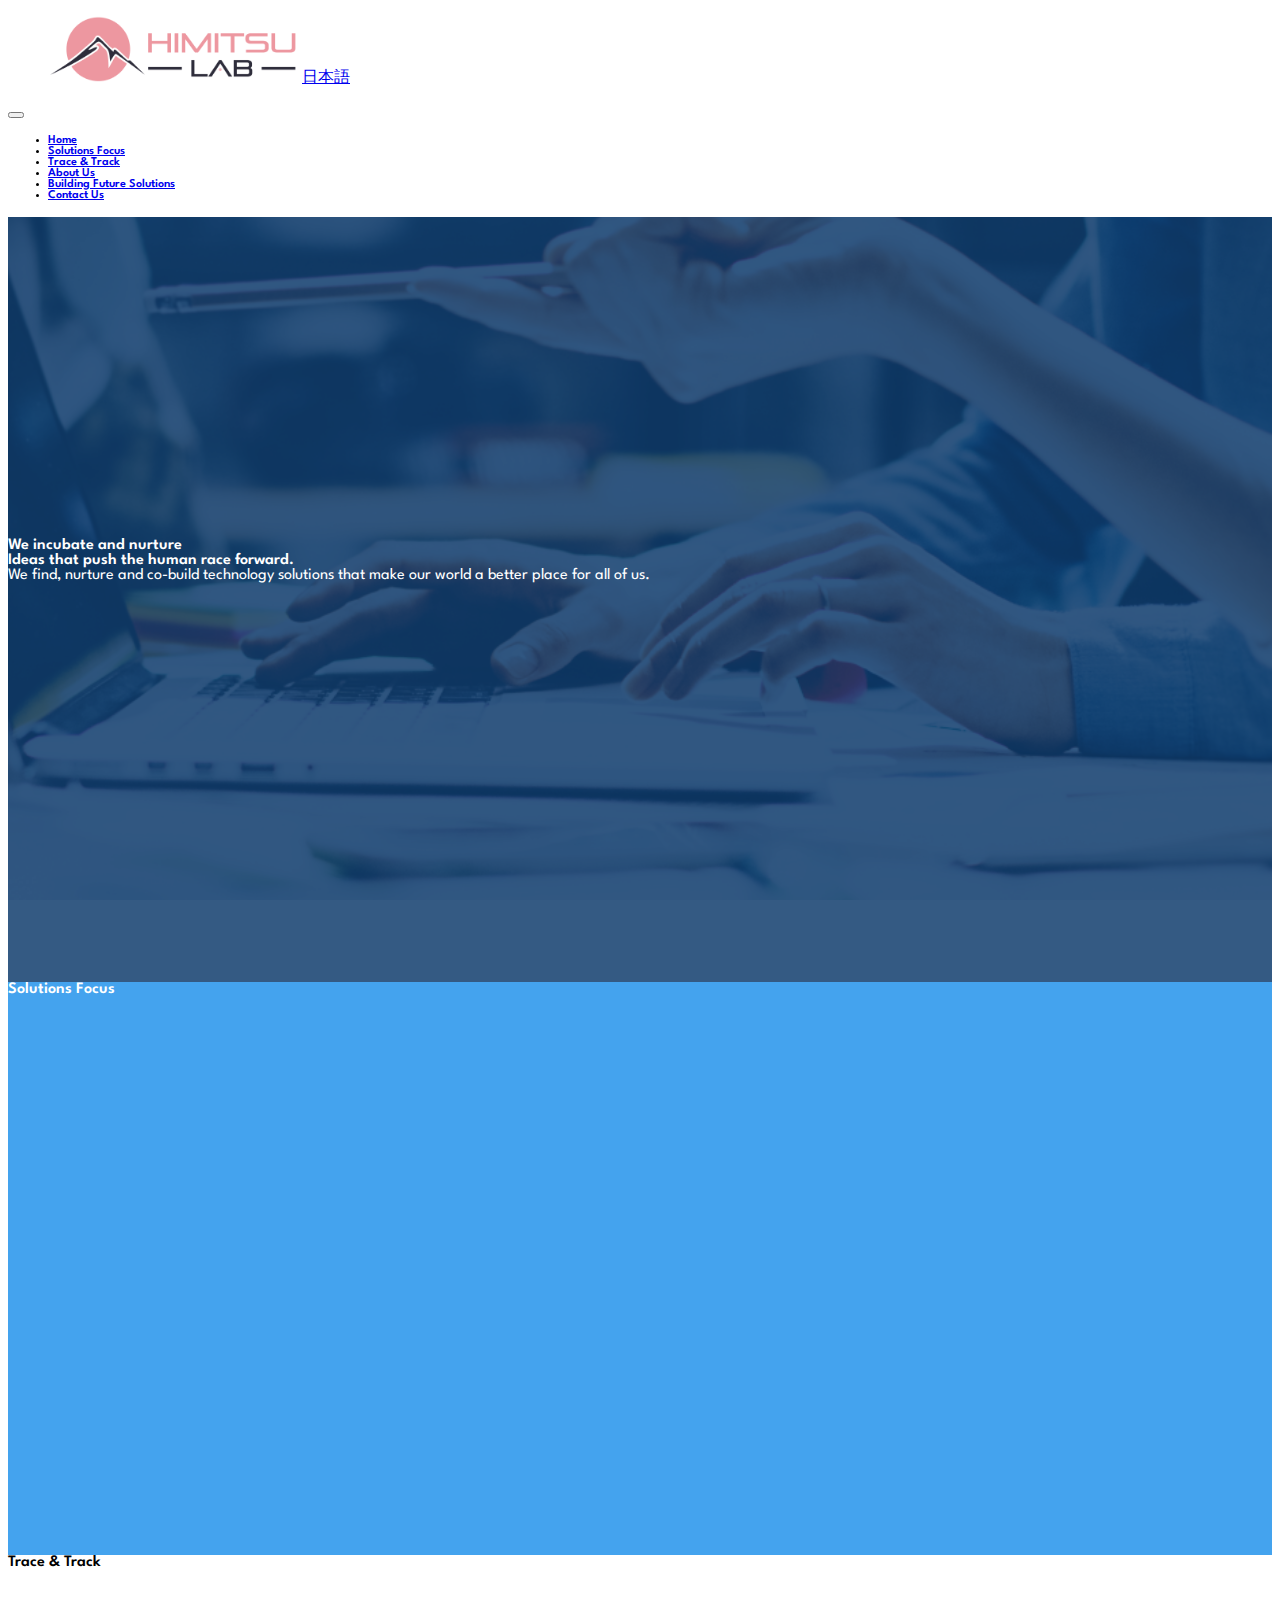
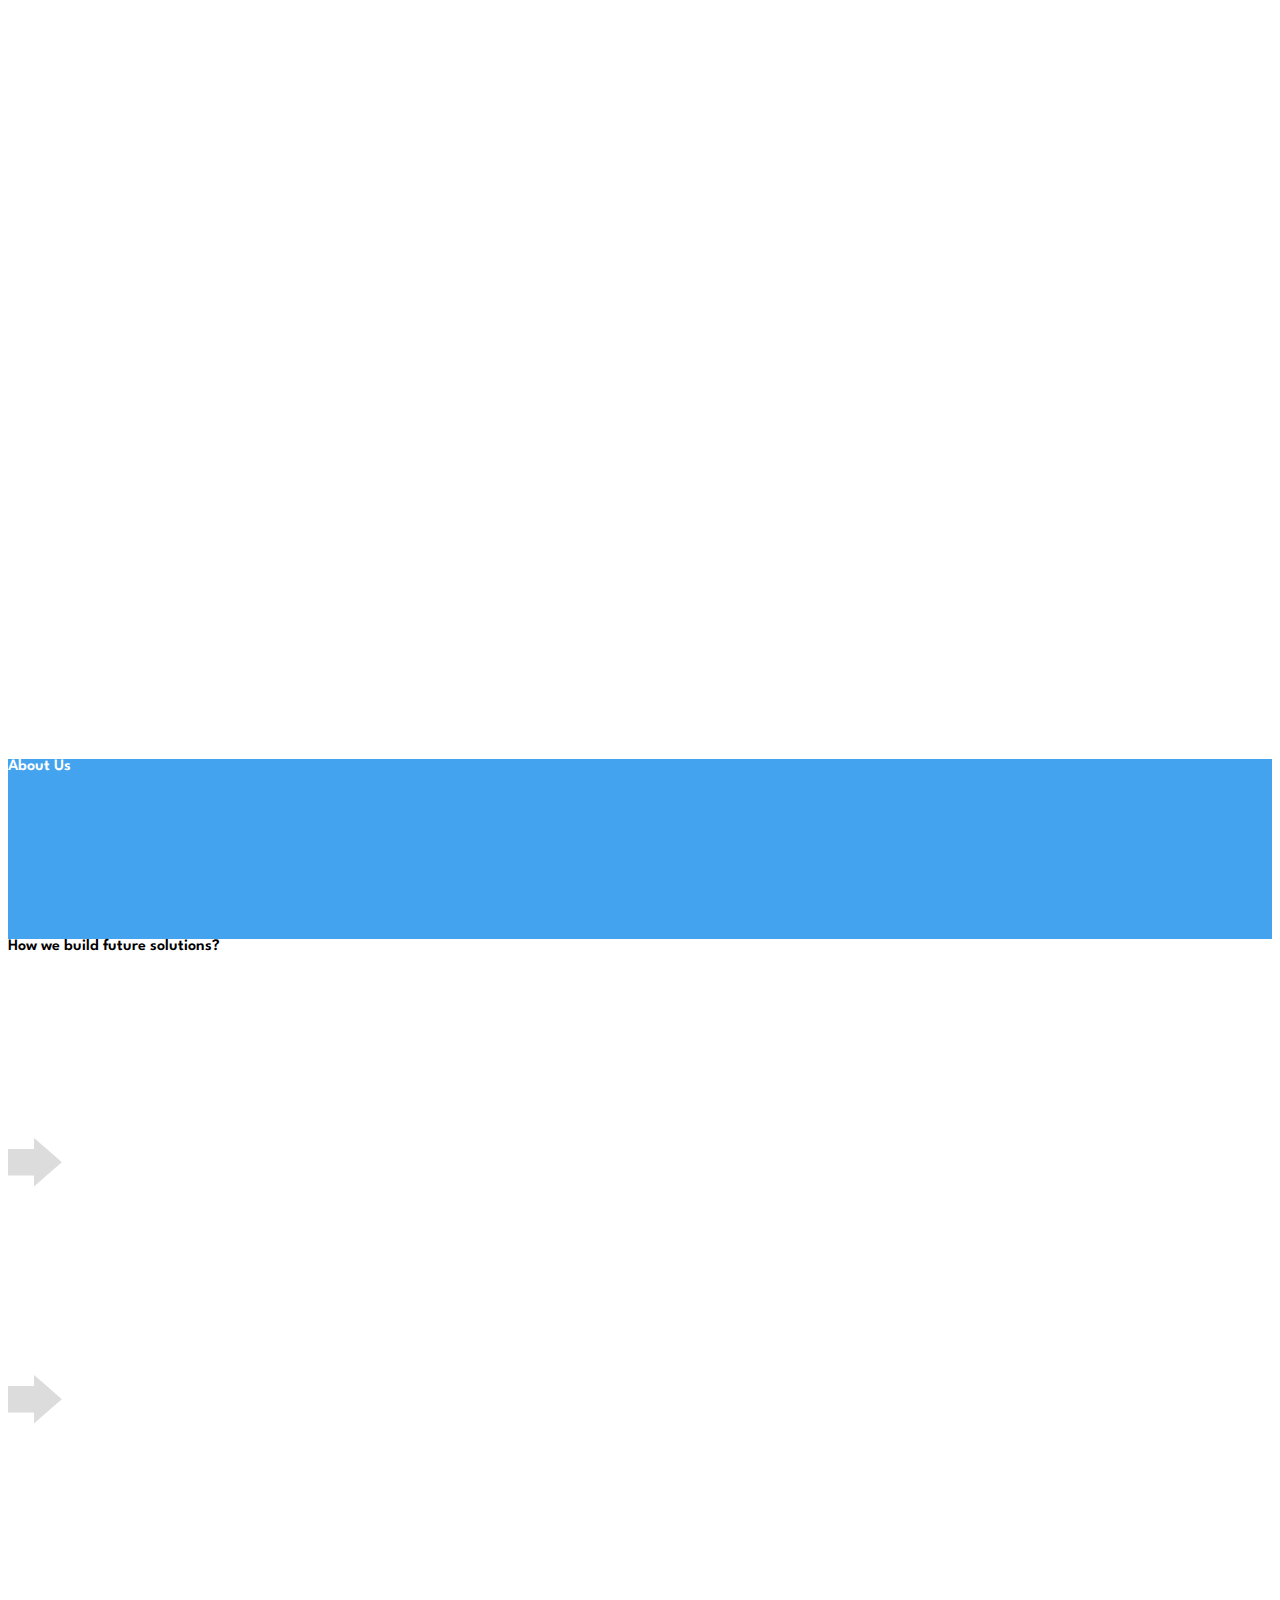
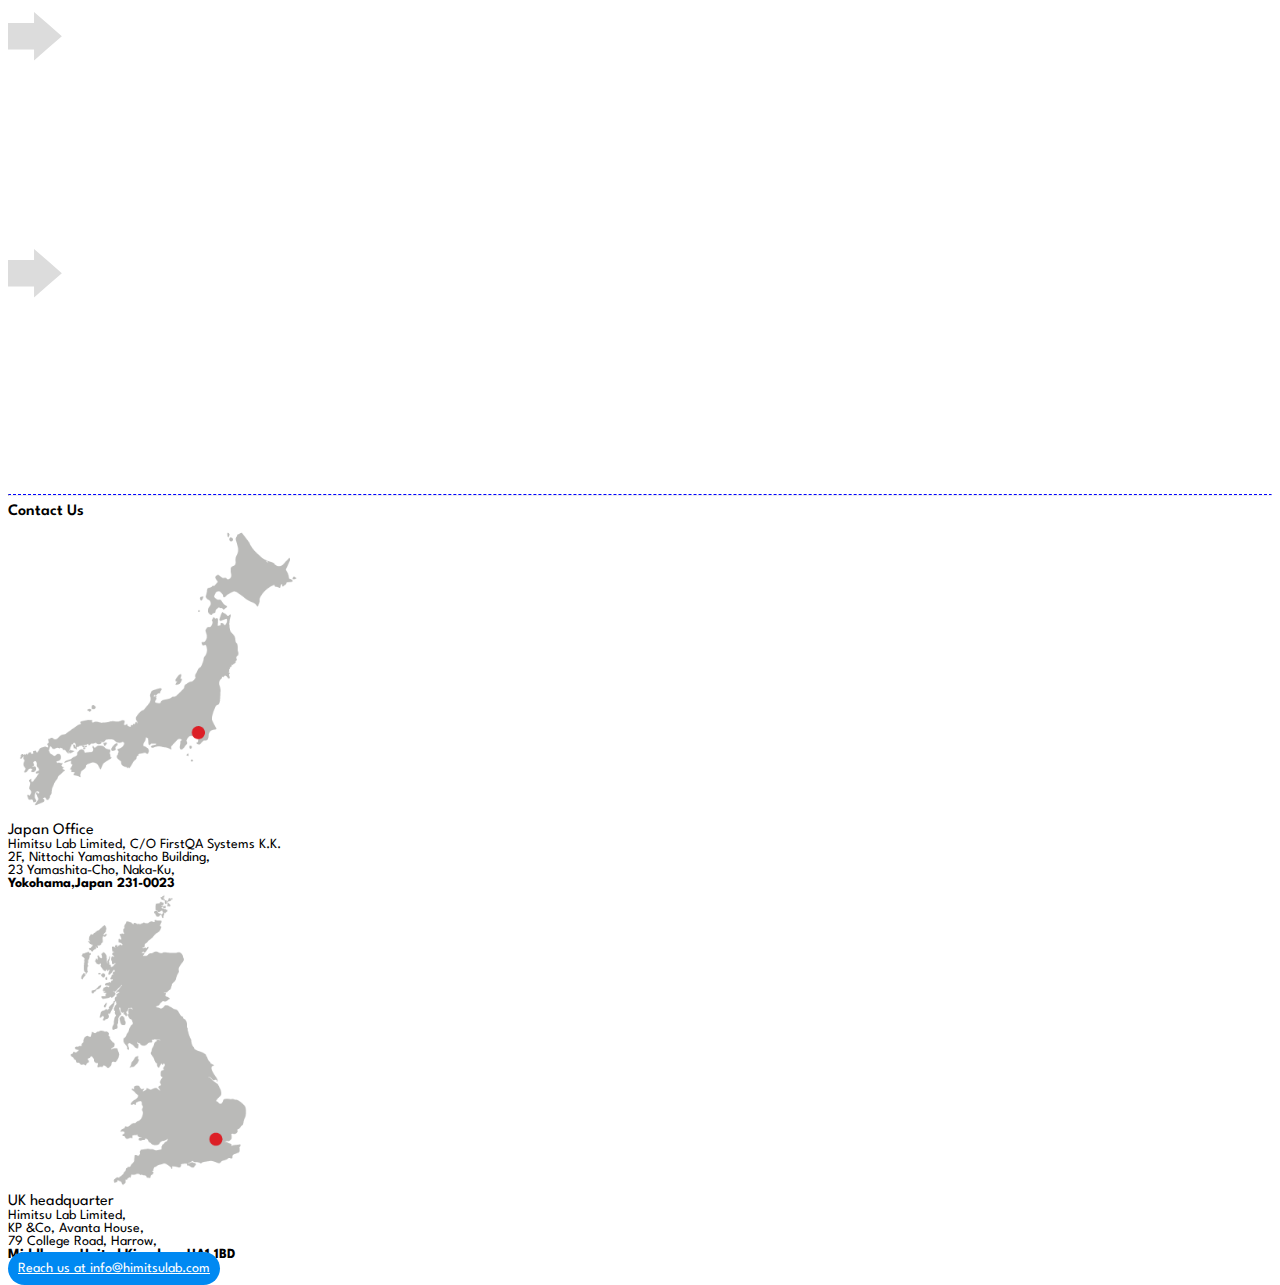
<file: index.html>
<!DOCTYPE html>
<html>
<head>
	<meta charset="utf-8">
	<meta name="viewport" content="width=device-width, initial-scale=1">
	<title>Himitsu Lab</title>
	<link rel="icon" href="img/favicon.png" type="image/gif" sizes="16x16">

	<link rel="stylesheet" href="https://stackpath.bootstrapcdn.com/bootstrap/4.5.0/css/bootstrap.min.css" integrity="sha384-9aIt2nRpC12Uk9gS9baDl411NQApFmC26EwAOH8WgZl5MYYxFfc+NcPb1dKGj7Sk" crossorigin="anonymous">
	<script src="https://code.jquery.com/jquery-3.5.1.slim.min.js" integrity="sha384-DfXdz2htPH0lsSSs5nCTpuj/zy4C+OGpamoFVy38MVBnE+IbbVYUew+OrCXaRkfj" crossorigin="anonymous"></script>
	<script src="https://cdn.jsdelivr.net/npm/popper.js@1.16.0/dist/umd/popper.min.js" integrity="sha384-Q6E9RHvbIyZFJoft+2mJbHaEWldlvI9IOYy5n3zV9zzTtmI3UksdQRVvoxMfooAo" crossorigin="anonymous"></script>
	<script src="https://stackpath.bootstrapcdn.com/bootstrap/4.5.0/js/bootstrap.min.js" integrity="sha384-OgVRvuATP1z7JjHLkuOU7Xw704+h835Lr+6QL9UvYjZE3Ipu6Tp75j7Bh/kR0JKI" crossorigin="anonymous"></script>

	<link rel="stylesheet" href="style.css">
	<link href="https://unpkg.com/aos@2.3.1/dist/aos.css" rel="stylesheet">

	<script>
		$(document).ready(function () {
		  $(".navbar-nav li a").click(function(event) {
			$(".navbar-collapse").collapse('hide');
		  });
		});
	</script>
</head>
<body>
	<header>
		<nav class="navbar container-fluid navbar-expand-lg navbar-light  bg-light">
			<div class="row mx-auto">
				<ul class="nav col-12 justify-content-center">
					<a class="navbar-brand ml-auto" href="index.html"><img class="img-fluid" width="250px" src="img/logo1.png"></a>
					<a title="Switch to Japanese" class="pt-5 ml-auto text-dark" href="japanese/index.html">日本語</a>
				  </ul>
				<button class="navbar-toggler" type="button" data-toggle="collapse" data-target="#navbarSupportedContent" aria-controls="navbarSupportedContent" aria-expanded="false" aria-label="Toggle navigation">
				  <span class="navbar-toggler-icon"></span>
				</button>
				<div class="col-12 pt-3 text-uppercase collapse justify-content-center navbar-collapse" id="navbarSupportedContent">
					<ul class="navbar-nav justify-content-center">
					  <li class="nav-item mx-auto pl-xl-5 pr-xm-5 pl-0 pr-0 active">
						<a class="nav-link" href="#">Home</a>
					  </li>
					  <li class="nav-item mx-auto pl-xl-5 pr-xm-5 pl-0 pr-0">
						<a class="nav-link" href="index.html#industryfocus">Solutions Focus</a>
					  </li>
					  <li class="nav-item mx-auto pl-xl-5 pr-xm-5 pl-0 pr-0">
						<a class="nav-link" href="index.html#trace">Trace & Track</a>
					  </li>
					  <li class="nav-item mx-auto pl-xl-5 pr-xm-5 pl-0 pr-0">
						<a class="nav-link" href="index.html#aboutus">About Us</a>
					  </li>
					  <li class="nav-item mx-auto pl-xl-5 pr-xm-5 pl-0 pr-0">
						<a class="nav-link" href="index.html#future">Building Future Solutions</a>
					  </li>
					  <li class="nav-item mx-auto pl-xl-5 pr-xm-5 pl-0 pr-0">
						<a class="nav-link" href="index.html#contactus">Contact Us</a>
					  </li>
					</ul>
				  </div>
			</div>
		  </nav>
	</header>

<!--Landing-->
	<section id="home" class="container-fluid pt-5 herobg whitten" style="position: relative;">
		<div class="container">
			<div class="row mx-auto justify-content-center">
				<div class="col-12 textoverlay  mx-auto">
					<div class="text-center h2">
						We incubate and nurture
					</div>
					<div class="h2 text-center">
						Ideas that push the human race forward.
					</div>
					<div class="font-weight-light text-center pt-2">
						We find, nurture and co-build technology solutions that make our world a better place for all of us.
					</div>
					<!--
					<div class="mx-auto text-center pt-5">
						<div class="btn btn-warning text-uppercase">
							Apply For Incubation
						</div>
					</div>
					-->	
				</div>
			</div>
		</div>
	</section>

<!--Industry Focus-->
	<section id="industryfocus" class="jumbotron bg-primary">
		<div class="container">
			<div class="row">
				<div class="col-12 h2 text-center">
					<div class="font-weight-light pt-5">
						Solutions Focus
					</div>
				</div>
			</div>
		</div>
			<div class="container-fluid pt-4 pb-5">
				<div class="row justify-content-center">
					<div class="col-md-3" >
						<div data-aos="fade-up"  data-aos-duration="1000" class="card" style="background-color: transparent !important;">
							<img class="card-img-top mx-auto img-fluid" style="max-width: 152px; max-height: 270px;" src="img/himitsulab_homepage_supplychain_324x324.png" alt="Card image cap">
							<div class="card-body text-center">
							<div class="text-nowrap">Supply-Chain traceability</div>
							<div class="text-center pt-4"><a href="industry.html#supplychain" class="btn btn-outline-primary text-nowrap">+ ReadMore</a></div>
							</div>
						</div>
					</div>
					<div class="col-md-3">
						<div data-aos="fade-up" data-aos-duration="1000" class="card text-center" style="background-color: transparent !important;">
							<img class="card-img-top mx-auto img-fluid" style="max-width: 152px; max-height: 270px;" src="img/himitsulab_homepage_tokeneconomy_324x324.png" alt="Card image cap">
							<div class="card-body">
							<div class="text-nowrap" >Token Economy & Digital Wallet</div>
							<div class="text-center pt-4"><a href="industry.html#token" class="btn btn-outline-primary text-nowrap">+ ReadMore</a></div>
							</div>
						</div>
					</div>
					<div class="col-md-3">
						<div data-aos="fade-up" data-aos-duration="1000"	 class="card text-center" style="background-color: transparent !important;">
							<img class="card-img-top mx-auto img-fluid" style="max-width: 152px; max-height: 270px;" src="img/himitsulab_homepage_facialrecog_324x324.png" alt="Card image cap">
							<div class="card-body">
							<div class="text-nowrap">Facial Recognition</div>
							<div class="text-center pt-4"><a href="industry.html#facial" class="btn btn-outline-primary text-nowrap">+ ReadMore</a></div>
							</div>
						</div>
					</div>
				</div>
			</div>
	</section>

<!--Track and Trace-->
	<section class="pt-5 pb-5" id="trace">
		<div class="container pt-5 pb-5">
			<div class="row">
				<div class="col-12 h2 text-center">
					<div class="font-weight-light pt-5">
						Trace & Track
					</div>
				</div>
				<div class="container">
					<div class="row text-justify mb-5 pb-5">
						<div class="col-md-4 pt-5 mt-5" data-aos="fade-down"  data-aos-duration="1000">
							<img class="img-fluid"  src="img/himitsulab_homepage_track&trace_528x528.png">
						</div>
						<div class="col-md-8 pt-5 text-justify" data-aos="fade-up"  data-aos-duration="1000" style="font-size: 16px;">
							We were an early adopter of blockchain’s distributed ledger technology by implementing ‘Trace and Track’, a provenance and traceability solution for supply chain management.
							<br><br>
							Our solution is suitable for all manufacturing organization. Key features are:<br>
							<ul>
								<li>
									Supply-Chain Provenance and Traceability solution
								</li>
								<li>
									End to end solution from raw material, manufacturing, logistics, distributor and end clients
								</li>
								<li>
									Integrates with existing supply-chain, warehouse and logistics systems
								</li>
								<li>
									Enables traceability and trace-forward of any product which has a unique identified (product or package)
								</li>
								<li>
									Multi-product, multi-client, multi-locations ready
								</li>
								<li>
									Leverage blockchain to ensure authenticity and eliminate fraud
								</li>
								<li>
									Smart Contracts based business logic (planned release)
								</li>
								<li>
									Secured and scalable architecture with business growth
								</li>
							</ul><br>
							Our Trace and Track supply-chain traceability solution address Food & Beverage, Automotive and Pharmaceutical industries to name a few, though the solution is applicable for any enterprise supply-chain requirements which needs provenance, traceability and trace-forward.. The solution has been developed on Hyperledger platform with sidechains in Angular, Node.JS and React framework.
						</div>
					</div>
				</div>
			</div>
		</div>
	</section>


<!--About Us-->
	<section id="aboutus" class="bg-primary pt-5 pb-5">
		<div class="container pt-5 pb-5">
			<div class="row">
				<div class="col-12 h2 text-center">
					<div class="font-weight-light">
						About Us
					</div>
				</div>
			</div>
		
				<div class="container pt-5 pb-5 text-justify">
					<div class="row">
						<div class="col-12" data-aos="fade-up"  data-aos-duration="1500">
							Operating at the crossroads of AI, Blockchain, Internet of Things (IoT) and emerging ideas, we incubate innovation and nurture disruptive digital solutions.
							<br><br>
							We are a laboratory of ideas, where people have room to think, feel, fail, experiment, and to create breakthrough products and services that raise the bar and fuelled by technology and undying entrepreneurial passion.
							<br><br>
							Connected worlds offer new insights and opportunities for societies, people and organisations.
							<br><br>
							New products and services boost the democratization of technology and creation of globally connected - sustainable - communities.
							<br><br>
							Himitsu Lab teams come up with business ideas to experiment and trial. Such shortlisted projects get ideated and prototyped using our technology teams and piloted with potential customers to get market validation and feedback. Based on the outcome and business plan, the project gets funded and spun-off as a separate company.
						</div>
					</div>
				</div>
			</div>
	</section>

<!--Future Solutions-->
	<section id="future" class="pt-5 pb-5">
		<div class="container pt-5">
			<div class="row">
				<div class="col-12 h2 text-center">
					<div class=" font-weight-light pt-5">How we build future solutions?</div>
				</div>
			</div>
		</div>
		<div class="container pt-5">
			<div class="row pt-3 justify-content-center">
                <div class="col-sm-4 col-md" >
                    <div class="card text-justify" data-aos="fade-up"  data-aos-duration="1000">
                            <img class="card-img-top mx-auto img-fluid" style="width: 150px" src="img/himitsulab_homepage_ideation_256x256.png" alt="Card image cap">
                            <div class="card-body keyfeatures">
								<div class="text-center">Ideation</div>
							 </div>
							 <div class="text-center pt-2"><a href="future.html#ideation" class="btn btn-primary text-nowrap">+ ReadMore</a></div>
                    </div>
				</div>
				<span class="pt-5 arrow pl-5 ml-5 pl-md-0 ml-md-0 img-fluid" ><img src="img/arrow.png"></span>
                <div class="col-sm-4 col-md" >
                    <div class="card text-justify" data-aos="fade-up"  data-aos-duration="1000">
                            <img class="card-img-top mx-auto img-fluid" style="width: 150px" src="img/himitsulab_homepage_discovery_256x256.png" alt="Card image cap">
                            <div class="card-body keyfeatures">
                            	<div class="text-center">Discovery</div>
							</div>
							<div class="text-center pt-2"><a href="future.html#discovery" class="btn btn-primary text-nowrap">+ ReadMore</a></div>
                    </div>
				</div>
				<span class="pt-5 arrow pl-5 ml-5 pl-md-0 ml-md-0 img-fluid"><img src="img/arrow.png"></span>
                <div class="col-sm-4 col-md" >
                    <div class="card text-justify" data-aos="fade-up"  data-aos-duration="1000">
                            <img class="card-img-top mx-auto img-fluid" style="width: 150px" src="img/himitsulab_homepage_validation_256x256.png" alt="Card image cap">
                            <div class="card-body keyfeatures">
                           		 <div class="text-center">Validation</div>
							</div>
							<div class="text-center pt-2"><a href="future.html#validation" class="btn btn-primary text-nowrap">+ ReadMore</a></div>
                    </div>
				</div>
				<span class="pt-5 arrow pl-5 ml-5 pl-md-0 ml-md-0 img-fluid"><img src="img/arrow.png"></span>
                <div class="col-sm-4 col-md" >
                    <div class="card text-justify" data-aos="fade-up"  data-aos-duration="1000">
                            <img class="card-img-top mx-auto img-fluid" style="width: 150px" src="img/himitsulab_homepage_creation_256x256.png" alt="Card image cap">
                            <div class="card-body keyfeatures">
                           		 <div class="text-center">Creation​</div>
							</div>
							<div class="text-center pt-2"><a href="future.html#creation" class="btn btn-primary text-nowrap">+ ReadMore</a></div>
                    </div>
				</div>
				<span class="pt-5 arrow pl-5 ml-5 pl-md-0 ml-md-0 img-fluid"><img src="img/arrow.png"></span>
                <div class="col-sm-4 col-md" >
                    <div class="card text-justify" data-aos="fade-up"  data-aos-duration="1000">
                            <img class="card-img-top mx-auto img-fluid" style="width: 150px" src="img/himitsulab_homepage_scalable_256x256.png" alt="Card image cap">
                            <div class="card-body keyfeatures">
                           		 <div class="text-center">Scalable</div>
							</div>
							<div class="text-center pt-2"><a href="future.html#scalable" class="btn btn-primary text-nowrap">+ ReadMore</a></div>
                    </div>
                </div>
        </div>
		</div>
	</section>	

<!--horizontal Line-->
	<div class="container d-md-none">
		<hr class="line">
	</div>

<!--Contact Us-->
	<section id="contactus" class="pt-5" id="contact">
		<div class="container pt-3">
			<div class="row pt-5">
				<div class="col-12 h2 text-center">
					<div class="font-weight-light pt-5">Contact Us</div>
				</div>
			</div>
			<div class="container pt-4">
				<div class="row">
					<div class="col-lg-6 d-flex justify-content-center">
							<div class="card text-justify" style="width: 400px;">
								<img class="card-img-top mx-auto img-fluid" style="width: 300px !important;"  src="img/japan.png" alt="Card image cap">
								<div class="card-body">
								<div class="h4 text-center">Japan Office</div>
								<div class="card-text text-center" style="font-size: 14px;">
									<div>Himitsu Lab Limited, C/O FirstQA Systems K.K.<br>
										2F, Nittochi Yamashitacho Building,<br>
										23 Yamashita-Cho, Naka-Ku,<br>
										<b class="font-weight-bold">Yokohama,Japan 231-0023</b>
									</div>
								</div>
							</div>
						</div>
					</div>
					<div class="col-lg-6 d-flex justify-content-center">
						<div class="card text-justify" style="width: 400px;">
							<img class="card-img-top mx-auto img-fluid" style="width: 300px !important;" src="img/uk.png" alt="Card image cap">
							<div class="card-body">
							<div class="h4 text-center">UK headquarter</div>
							<div class="card-text text-center" style="font-size: 14px;">
								<div>Himitsu Lab Limited,<br>
									KP &Co, Avanta House,<br>
									79 College Road, Harrow,<br>
									<b class="font-weight-bold">Middlesex, United Kingdom, HA1 1BD</b>
								</div>
								</div>
							</div>
						</div>
					</div>
				</div>
			</div>
		</div>
		<div class="container pb-5">
			<div class="row mx-auto">
				<div class="col-12">
					<div class=" text-center pt-5"><a href="mailto:info@himitsulab.com" class="btn btn-custom text-nowrap">Reach us at info@himitsulab.com</a></div>
				</div>
			</div>
		</div>
	</section>

	<div class="btn btn-sm" onclick="topFunction()" id="myBtn" title="Go to top"><img class="img-fluid" src="img/top.svg"></div>


	<!-- scroll to top-->
	<div class="mobile-hide">
	<script src="https://ajax.googleapis.com/ajax/libs/jquery/3.3.1/jquery.min.js"></script>
	<script>
		//Get the button
		var mybutton = document.getElementById("myBtn");
		
		// When the user scrolls down 20px from the top of the document, show the button
		window.onscroll = function() {scrollFunction()};
		
		function scrollFunction() {
		  if (document.body.scrollTop > 20 || document.documentElement.scrollTop > 20) {
			mybutton.style.display = "block";
		  } else {
			mybutton.style.display = "none";
		  }
		}
		
		// When the user clicks on the button, scroll to the top of the document
		function topFunction() {
		  document.body.scrollTop = 0;
		  document.documentElement.scrollTop = 0;
		}
		</script>
	</div>
	
	
	<script src="https://unpkg.com/aos@2.3.1/dist/aos.js"></script>
	<script>
		AOS.init({disable: 'mobile'});
	  </script>
	
</body>
</html>
</file>
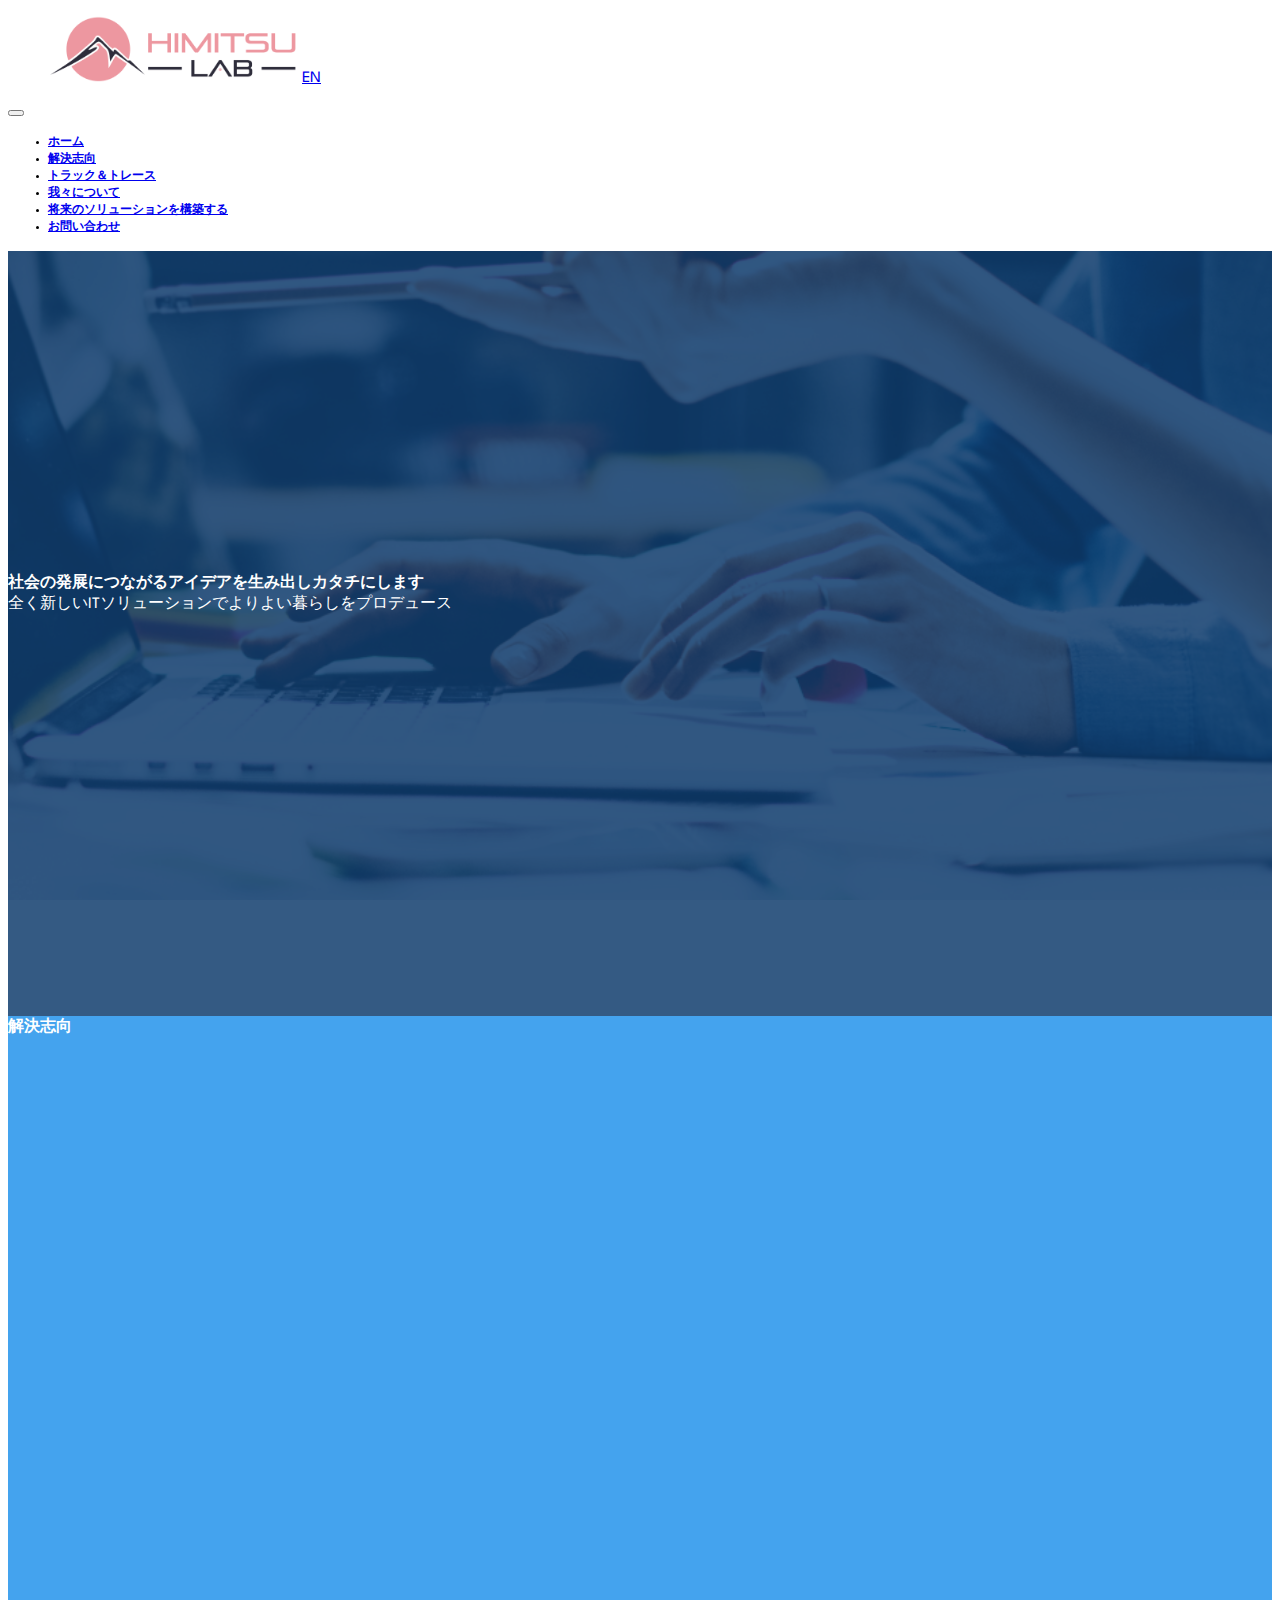
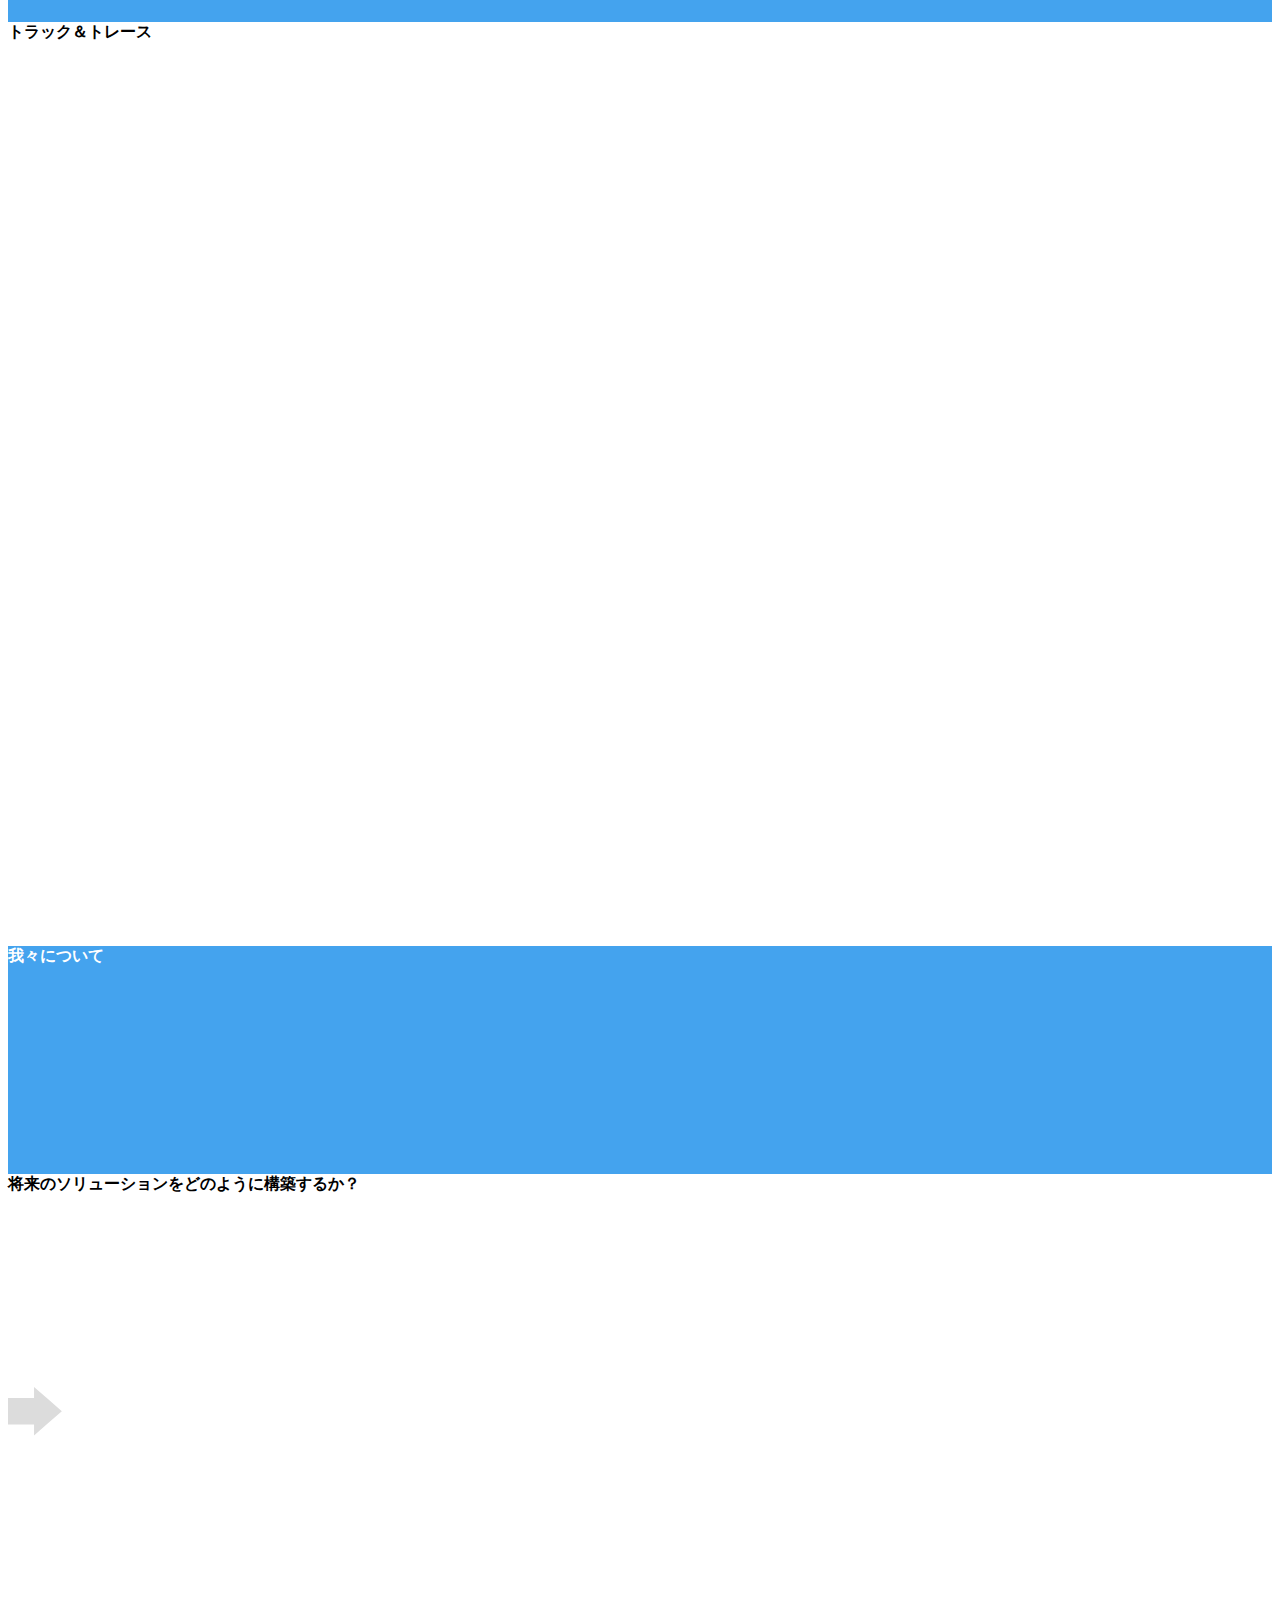
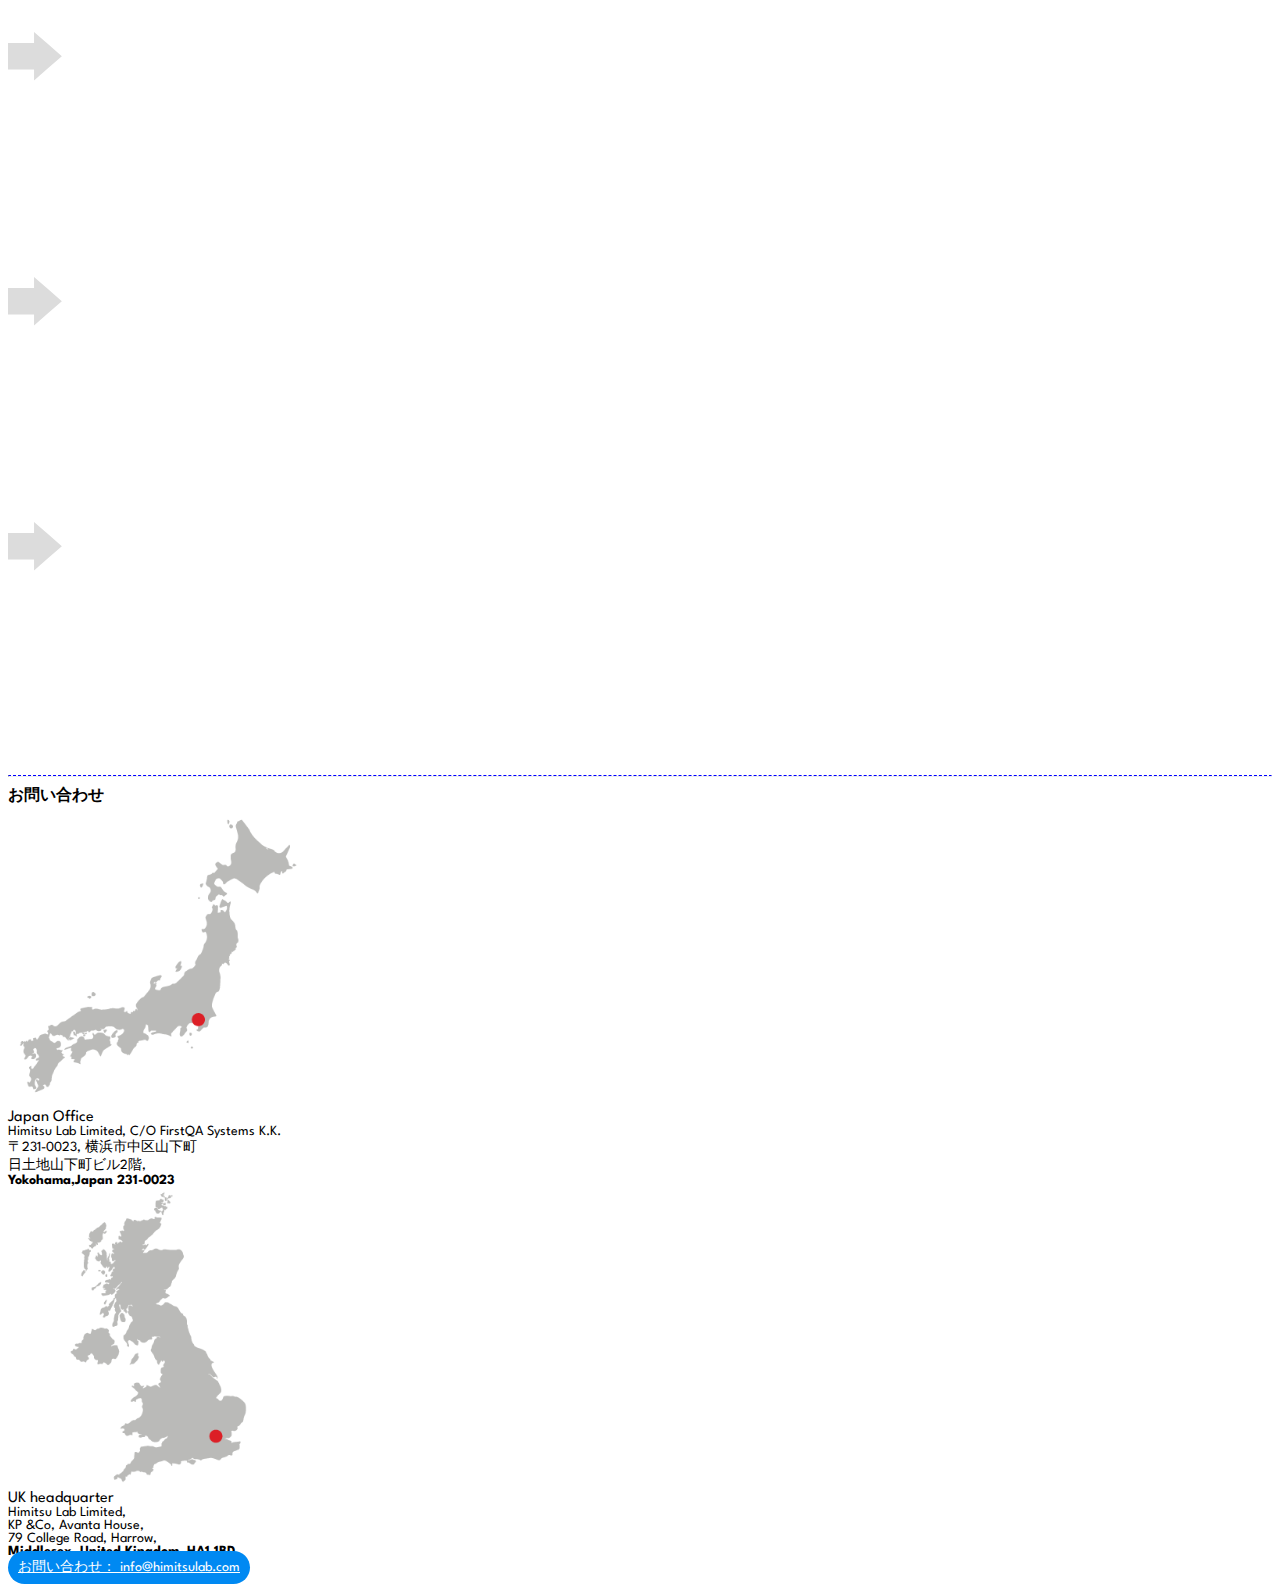
<file: japanese/index.html>
<!DOCTYPE html>
<html>
<head>
	<meta charset="utf-8">
	<meta name="viewport" content="width=device-width, initial-scale=1">
	<title>Himitsu Lab- Japanese</title>
	<link rel="icon" href="img/favicon.png" type="image/gif" sizes="16x16">
	
	<link rel="stylesheet" href="https://stackpath.bootstrapcdn.com/bootstrap/4.5.0/css/bootstrap.min.css" integrity="sha384-9aIt2nRpC12Uk9gS9baDl411NQApFmC26EwAOH8WgZl5MYYxFfc+NcPb1dKGj7Sk" crossorigin="anonymous">
	<script src="https://code.jquery.com/jquery-3.5.1.slim.min.js" integrity="sha384-DfXdz2htPH0lsSSs5nCTpuj/zy4C+OGpamoFVy38MVBnE+IbbVYUew+OrCXaRkfj" crossorigin="anonymous"></script>
	<script src="https://cdn.jsdelivr.net/npm/popper.js@1.16.0/dist/umd/popper.min.js" integrity="sha384-Q6E9RHvbIyZFJoft+2mJbHaEWldlvI9IOYy5n3zV9zzTtmI3UksdQRVvoxMfooAo" crossorigin="anonymous"></script>
	<script src="https://stackpath.bootstrapcdn.com/bootstrap/4.5.0/js/bootstrap.min.js" integrity="sha384-OgVRvuATP1z7JjHLkuOU7Xw704+h835Lr+6QL9UvYjZE3Ipu6Tp75j7Bh/kR0JKI" crossorigin="anonymous"></script>

	<link rel="stylesheet" href="style.css">
	<link href="https://unpkg.com/aos@2.3.1/dist/aos.css" rel="stylesheet">

	<script>
		$(document).ready(function () {
		  $(".navbar-nav li a").click(function(event) {
			$(".navbar-collapse").collapse('hide');
		  });
		});
	</script>
</head>
<body>
	<header>
		<nav class="navbar container-fluid navbar-expand-lg navbar-light bg-light">
			<div class="row mx-auto">
				<ul class="nav col-12 justify-content-center">
					<a class="navbar-brand ml-auto" href="index.html"><img class="img-fluid" width="250px" src="img/logo1.png"></a>
					<a title="Switch to English" class="pt-5 ml-auto text-dark" href="../index.html">EN</a>
				  </ul>
				<button class="navbar-toggler" type="button" data-toggle="collapse" data-target="#navbarSupportedContent" aria-controls="navbarSupportedContent" aria-expanded="false" aria-label="Toggle navigation">
				  <span class="navbar-toggler-icon"></span>
				</button>
				<div class="col-12 pt-3 text-uppercase collapse justify-content-center navbar-collapse" id="navbarSupportedContent">
					<ul class="navbar-nav justify-content-center">
					  <li class="nav-item mx-auto pl-xl-5 pr-xm-5 pl-0 pr-0 active">
						<a class="nav-link" href="#">ホーム</a>
					  </li>
					  <li class="nav-item mx-auto pl-xl-5 pr-xm-5 pl-0 pr-0">
						<a class="nav-link" href="index.html#industryfocus">解決志向</a>
					  </li>
					  <li class="nav-item mx-auto pl-xl-5 pr-xm-5 pl-0 pr-0">
						<a class="nav-link" href="index.html#trace">トラック＆トレース</a>
					  </li>
					  <li class="nav-item mx-auto pl-xl-5 pr-xm-5 pl-0 pr-0">
						<a class="nav-link" href="index.html#aboutus">我々について</a>
					  </li>
					  <li class="nav-item mx-auto pl-xl-5 pr-xm-5 pl-0 pr-0">
						<a class="nav-link" href="index.html#future">将来のソリューションを構築する</a>
					  </li>
					  <li class="nav-item mx-auto pl-xl-5 pr-xm-5 pl-0 pr-0">
						<a class="nav-link" href="index.html#contactus">お問い合わせ</a>
					  </li>
					</ul>
				  </div>
			</div>
		  </nav>
	</header>

<!--Landing-->
	<section id="home" class="container-fluid pt-5 herobg whitten" style="position: relative;">
		<div class="container">
			<div class="row mx-auto justify-content-center">
				<div class="col-12 textoverlay  mx-auto">
					<div class="text-center h2">
						社会の発展につながるアイデアを生み出しカタチにします
					</div>
					<div class="font-weight-light text-center pt-2">
						全く新しいITソリューションでよりよい暮らしをプロデュース
					</div>
					<!--
					<div class="mx-auto text-center pt-5">
						<div class="btn btn-warning text-uppercase">
							Apply For Incubation
						</div>
					</div>
					-->	
				</div>
			</div>
		</div>
	</section>

<!--Industry Focus-->
	<section id="industryfocus" class="jumbotron bg-primary">
		<div class="container">
			<div class="row">
				<div class="col-12 h2 text-center">
					<div class="font-weight-light pt-5">
						解決志向
					</div>
				</div>
			</div>
		</div>
			<div class="container-fluid pt-4 pb-5">
				<div class="row justify-content-center">
					<div class="col-md-3" >
						<div data-aos="fade-up"  data-aos-duration="1000" class="card" style="background-color: transparent !important;">
							<img class="card-img-top mx-auto img-fluid" style="max-width: 152px; max-height: 270px;" src="img/himitsulab_homepage_supplychain_324x324.png" alt="Card image cap">
							<div class="card-body text-center">
							<div class="p">サプライチェーンにおけるトレーサビリティ</div>
							<div class="text-center pt-4"><a href="industry.html#supplychain" class="btn btn-outline-primary text-nowrap">＋詳細</a></div>
							</div>
						</div>
					</div>
					<div class="col-md-3">
						<div data-aos="fade-up" data-aos-duration="1000" class="card text-center" style="background-color: transparent !important;">
							<img class="card-img-top mx-auto img-fluid" style="max-width: 152px; max-height: 270px;" src="img/himitsulab_homepage_tokeneconomy_324x324.png" alt="Card image cap">
							<div class="card-body">
							<div class="" >トークンエコノミーとデジタルウォレット</div>
							<div class="text-center pt-4"><a href="industry.html#token" class="btn btn-outline-primary text-nowrap">＋詳細</a></div>
							</div>
						</div>
					</div>
					<div class="col-md-3">
						<div data-aos="fade-up" data-aos-duration="1000"	 class="card text-center" style="background-color: transparent !important;">
							<img class="card-img-top mx-auto img-fluid" style="max-width: 152px; max-height: 270px;" src="img/himitsulab_homepage_facialrecog_324x324.png" alt="Card image cap">
							<div class="card-body">
							<div class="">顔認識</div>
							<div class="text-center pt-4"><a href="industry.html#facial" class="btn btn-outline-primary text-nowrap">＋詳細</a></div>
							</div>
						</div>
					</div>
				</div>
			</div>
	</section>

<!--Track and Trace-->
	<section class="pt-5 pb-5" id="trace">
		<div class="container pt-5 pb-5">
			<div class="row">
				<div class="col-12 h2 text-center">
					<div class="font-weight-light pt-5">
						トラック＆トレース 
					</div>
				</div>
				<div class="container">
					<div class="row text-justify mb-5 pb-5">
						<div class="col-md-4 pt-5 mt-5" data-aos="fade-down"  data-aos-duration="1000">
							<img class="img-fluid"  src="img/himitsulab_homepage_track&trace_528x528.png">
						</div>
						<div class="col-md-8 pt-5 text-justify" data-aos="fade-up"  data-aos-duration="1000" style="font-size: 16px;">
							当社はサプライチェーン管理のための物流経路を追跡する（以下、トレーサビリティ）ソリューションである「トラック&トレース」（イベントの発生起点と軌道追跡機能）を実装した分散型台帳技術を早期に採用している先進企業です。
							<br><br>
							このソリューションは、あらゆる製造業の組織に適しています。主な特長は<br>
							<ul>
								<li>
									サプライチェーンの物流の起点およびトレーサビリティソリューション
								</li>
								<li>
									原材料から始まり、製造、物流、流通業者、消費者に至るエンドツーエンドソリューション
								</li>
								<li>
									既存のサプライチェーン、倉庫、物流システムとの統合性
								</li>
								<li>
									一意に識別できる製品（製品またはパッケージ）であれば、どのようなものでもトレーサビリティとトレースフォワード（遡及）が可能
								</li>
								<li>
									多様な製品、複数の顧客、様々な地点に対応
								</li>
								<li>
									ブロックチェーンを信頼性の確保と改ざんの防止に活用
								</li>
								<li></li>
									スマートコントラクトをベースにしたビジネスロジック（計画的リリース）
								</li>
								<li>
									ビジネスの成長に合わせた、安全で拡張性のあるアーキテクチャ
								</li>
							</ul><br>
							当社のトラック&トレースのサプライチェーン トレーサビリティ ソリューションは、食品、飲料、自動車、製薬業界を例に挙げていますが、
							このソリューションは生産地・製造所情報や追跡情報といったトレーサビリティを必要とするあらゆる企業のサプライチェーン要件に適用できます。<br>
							このソリューションは、Angular、Node.js、Reactフレームワークのサイドチェーンを備えたHyperledgerプラットフォームで開発されました
						</div>
					</div>
				</div>
			</div>
		</div>
	</section>


<!--About Us-->
	<section id="aboutus" class="bg-primary pt-5 pb-5">
		<div class="container pt-5 pb-5">
			<div class="row">
				<div class="col-12 h2 text-center">
					<div class="font-weight-light">
						我々について
					</div>
				</div>
			</div>
		
				<div class="container pt-5 pb-5 text-justify">
					<div class="row">
						<div class="col-12" data-aos="fade-up"  data-aos-duration="1500">
							AI、ブロックチェーン、そしてモノとインターネット（IoT）など、斬新な発想の組み合わせによる、これまでとは全く異なる革新的なデジタル社会への成長を支援します。
							<br><br>
							Himitsu LabはIP（知財）の会社です。ここは様々な試行錯誤を繰り返しながら、画期的な製品とサービスを創り出す場所です。
							<br><br>
							ネットワークで繋がれた世界は、社会に、人々に、そして組織に新しい気づきと機会をもたらしました。
							<br><br>
							新しい製品とサービスは、テクノロジーが日常に溶け込み、グローバルに繋がった持続可能なコミュニティの創造性をより膨らませます。
							<br><br>
							Himitsu Labチームでは、実験と検証をしていくための事業アイデアを見つけ出します。そして検討段階のプロジェクトは、我々のテクノロジーチームを通じて概念化されたプロトタイプを作成し、それを先進的なマインドを持つ顧客で試行したのち、市場検証したフィードバックを得ます。これらの結果と事業計画に基づき、そのプロジェクトは独立した組織として資金を得て独立します。
						</div>
					</div>
				</div>
			</div>
	</section>

<!--Future Solutions-->
	<section id="future" class="pt-5 pb-5">
		<div class="container pt-5">
			<div class="row">
				<div class="col-12 h2 text-center">
					<div class=" font-weight-light pt-5">将来のソリューションをどのように構築するか？</div>
				</div>
			</div>
		</div>
		<div class="container pt-5">
			<div class="row pt-3 justify-content-center">
                <div class="col-sm-4 col-md" >
                    <div class="card text-justify" data-aos="fade-up"  data-aos-duration="1000">
                            <img class="card-img-top mx-auto img-fluid" style="width: 150px" src="img/himitsulab_homepage_ideation_256x256.png" alt="Card image cap">
                            <div class="card-body keyfeatures">
								<div class="text-center">考案</div>
							 </div>
							 <div class="text-center pt-2"><a href="future.html#ideation" class="btn btn-primary text-nowrap">＋詳細</a></div>
                    </div>
				</div>
				<span class="pt-5 arrow pl-5 ml-5 pl-md-0 ml-md-0 img-fluid" ><img src="img/arrow.png"></span>
                <div class="col-sm-4 col-md" >
                    <div class="card text-justify" data-aos="fade-up"  data-aos-duration="1000">
                            <img class="card-img-top mx-auto img-fluid" style="width: 150px" src="img/himitsulab_homepage_discovery_256x256.png" alt="Card image cap">
                            <div class="card-body keyfeatures">
                            	<div class="text-center">開発</div>
							</div>
							<div class="text-center pt-2"><a href="future.html#discovery" class="btn btn-primary text-nowrap">＋詳細</a></div>
                    </div>
				</div>
				<span class="pt-5 arrow pl-5 ml-5 pl-md-0 ml-md-0 img-fluid"><img src="img/arrow.png"></span>
                <div class="col-sm-4 col-md" >
                    <div class="card text-justify" data-aos="fade-up"  data-aos-duration="1000">
                            <img class="card-img-top mx-auto img-fluid" style="width: 150px" src="img/himitsulab_homepage_validation_256x256.png" alt="Card image cap">
                            <div class="card-body keyfeatures">
                           		 <div class="text-center">検証</div>
							</div>
							<div class="text-center pt-2"><a href="future.html#validation" class="btn btn-primary text-nowrap">＋詳細</a></div>
                    </div>
				</div>
				<span class="pt-5 arrow pl-5 ml-5 pl-md-0 ml-md-0 img-fluid"><img src="img/arrow.png"></span>
                <div class="col-sm-4 col-md" >
                    <div class="card text-justify" data-aos="fade-up"  data-aos-duration="1000">
                            <img class="card-img-top mx-auto img-fluid" style="width: 150px" src="img/himitsulab_homepage_creation_256x256.png" alt="Card image cap">
                            <div class="card-body keyfeatures">
                           		 <div class="text-center">構築​</div>
							</div>
							<div class="text-center pt-2"><a href="future.html#creation" class="btn btn-primary text-nowrap">＋詳細</a></div>
                    </div>
				</div>
				<span class="pt-5 arrow pl-5 ml-5 pl-md-0 ml-md-0 img-fluid"><img src="img/arrow.png"></span>
                <div class="col-sm-4 col-md" >
                    <div class="card text-justify" data-aos="fade-up"  data-aos-duration="1000">
                            <img class="card-img-top mx-auto img-fluid" style="width: 150px" src="img/himitsulab_homepage_scalable_256x256.png" alt="Card image cap">
                            <div class="card-body keyfeatures">
                           		 <div class="text-center">拡張 </div>
							</div>
							<div class="text-center pt-2"><a href="future.html#scalable" class="btn btn-primary text-nowrap">＋詳細</a></div>
                    </div>
                </div>
        </div>
		</div>
	</section>	

<!--horizontal Line-->
	<div class="container d-md-none">
		<hr class="line">
	</div>

<!--Contact Us-->
	<section id="contactus" class="pt-5" id="contact">
		<div class="container pt-3">
			<div class="row pt-5">
				<div class="col-12 h2 text-center">
					<div class="font-weight-light pt-5">お問い合わせ</div>
				</div>
			</div>
			<div class="container pt-4">
				<div class="row">
					<div class="col-lg-6 d-flex justify-content-center">
							<div class="card text-justify" style="width: 400px;">
								<img class="card-img-top mx-auto img-fluid" style="width: 300px !important;"  src="img/japan.png" alt="Card image cap">
								<div class="card-body">
								<div class="h4 text-center">Japan Office</div>
								<div class="card-text text-center" style="font-size: 14px;">
									<div>Himitsu Lab Limited, C/O FirstQA Systems K.K.<br>
										〒231-0023, 横浜市中区山下町<br>
										日土地山下町ビル2階,<br>
										<b class="font-weight-bold">Yokohama,Japan 231-0023</b>
									</div>
								</div>
							</div>
						</div>
					</div>
					<div class="col-lg-6 d-flex justify-content-center">
						<div class="card text-justify" style="width: 400px;">
							<img class="card-img-top mx-auto img-fluid" style="width: 300px !important;" src="img/uk.png" alt="Card image cap">
							<div class="card-body">
							<div class="h4 text-center">UK headquarter</div>
							<div class="card-text text-center" style="font-size: 14px;">
								<div>Himitsu Lab Limited,<br>
									KP &Co, Avanta House,<br>
									79 College Road, Harrow,<br>
									<b class="font-weight-bold">Middlesex, United Kingdom, HA1 1BD</b>
								</div>
								</div>
							</div>
						</div>
					</div>
				</div>
			</div>
		</div>
		<div class="container pb-5">
			<div class="row mx-auto">
				<div class="col-12">
					<div class=" text-center pt-5"><a href="mailto:info@himitsulab.com" class="btn btn-custom text-nowrap">お問い合わせ： info@himitsulab.com</a></div>
				</div>
			</div>
		</div>
	</section>


	<div class="btn btn-sm" onclick="topFunction()" id="myBtn" title="Go to top"><img class="img-fluid" src="img/top.svg"></div>


	<!-- scroll to top-->
	<div class="mobile-hide">
	<script src="https://ajax.googleapis.com/ajax/libs/jquery/3.3.1/jquery.min.js"></script>
	<script>
		//Get the button
		var mybutton = document.getElementById("myBtn");
		
		// When the user scrolls down 20px from the top of the document, show the button
		window.onscroll = function() {scrollFunction()};
		
		function scrollFunction() {
		  if (document.body.scrollTop > 20 || document.documentElement.scrollTop > 20) {
			mybutton.style.display = "block";
		  } else {
			mybutton.style.display = "none";
		  }
		}
		
		// When the user clicks on the button, scroll to the top of the document
		function topFunction() {
		  document.body.scrollTop = 0;
		  document.documentElement.scrollTop = 0;
		}
		</script>
	</div>
	
	
	<script src="https://unpkg.com/aos@2.3.1/dist/aos.js"></script>
	<script>
		AOS.init({disable: 'mobile'});
	  </script>
	
</body>
</html>
</file>
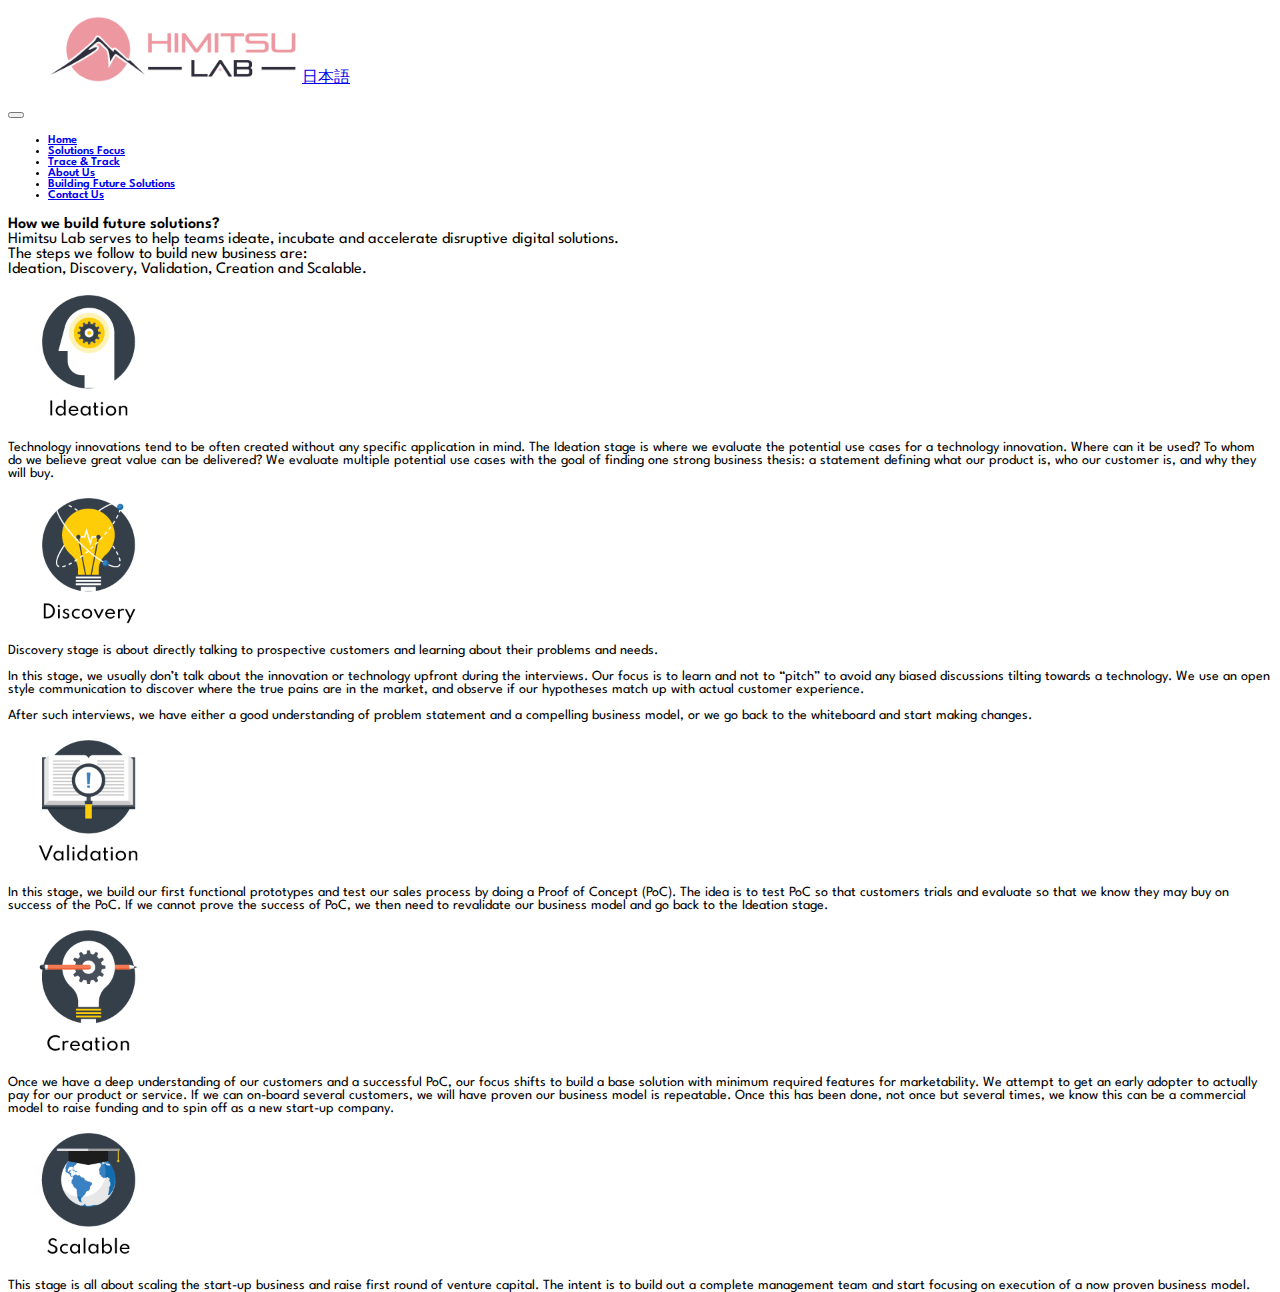
<file: future.html>
<!DOCTYPE html>
<html>
<head>
	<meta charset="utf-8">
	<meta name="viewport" content="width=device-width, initial-scale=1">
	<title>Himitsu Lab- Build future solutions</title>
  <link rel="icon" href="img/favicon.png" type="image/gif" sizes="16x16">
  
	<link rel="stylesheet" href="https://stackpath.bootstrapcdn.com/bootstrap/4.5.0/css/bootstrap.min.css" integrity="sha384-9aIt2nRpC12Uk9gS9baDl411NQApFmC26EwAOH8WgZl5MYYxFfc+NcPb1dKGj7Sk" crossorigin="anonymous">
	<script src="https://code.jquery.com/jquery-3.5.1.slim.min.js" integrity="sha384-DfXdz2htPH0lsSSs5nCTpuj/zy4C+OGpamoFVy38MVBnE+IbbVYUew+OrCXaRkfj" crossorigin="anonymous"></script>
	<script src="https://cdn.jsdelivr.net/npm/popper.js@1.16.0/dist/umd/popper.min.js" integrity="sha384-Q6E9RHvbIyZFJoft+2mJbHaEWldlvI9IOYy5n3zV9zzTtmI3UksdQRVvoxMfooAo" crossorigin="anonymous"></script>
	<script src="https://stackpath.bootstrapcdn.com/bootstrap/4.5.0/js/bootstrap.min.js" integrity="sha384-OgVRvuATP1z7JjHLkuOU7Xw704+h835Lr+6QL9UvYjZE3Ipu6Tp75j7Bh/kR0JKI" crossorigin="anonymous"></script>

	<link rel="stylesheet" href="style.css">


	<script>
		$(document).ready(function () {
		  $(".navbar-nav li a").click(function(event) {
			$(".navbar-collapse").collapse('hide');
		  });
		});
	</script>
</head>
<body>
    <header>
      <nav class="navbar container-fluid navbar-expand-lg navbar-light bg-light">
        <div class="row mx-auto">
          <ul class="nav col-12 justify-content-center">
            <a class="navbar-brand ml-auto" href="index.html"><img class="img-fluid" width="250px" src="img/logo1.png"></a>
            <a title="Switch to Japanese" class="pt-5 ml-auto text-dark" href="japanese/index.html">日本語</a>
            </ul>
          <button class="navbar-toggler" type="button" data-toggle="collapse" data-target="#navbarSupportedContent" aria-controls="navbarSupportedContent" aria-expanded="false" aria-label="Toggle navigation">
            <span class="navbar-toggler-icon"></span>
          </button>
          <div class="col-12 pt-3 text-uppercase collapse justify-content-center navbar-collapse" id="navbarSupportedContent">
            <ul class="navbar-nav justify-content-center">
              <li class="nav-item mx-auto pl-xl-5 pr-xm-5 pl-0 pr-0 active">
              <a class="nav-link" href="#">Home</a>
              </li>
              <li class="nav-item mx-auto pl-xl-5 pr-xm-5 pl-0 pr-0">
              <a class="nav-link" href="index.html#industryfocus">Solutions Focus</a>
              </li>
              <li class="nav-item mx-auto pl-xl-5 pr-xm-5 pl-0 pr-0">
              <a class="nav-link" href="index.html#trace">Trace & Track</a>
              </li>
              <li class="nav-item mx-auto pl-xl-5 pr-xm-5 pl-0 pr-0">
              <a class="nav-link" href="index.html#aboutus">About Us</a>
              </li>
              <li class="nav-item mx-auto pl-xl-5 pr-xm-5 pl-0 pr-0">
              <a class="nav-link" href="index.html#future">Building Future Solutions</a>
              </li>
              <li class="nav-item mx-auto pl-xl-5 pr-xm-5 pl-0 pr-0">
              <a class="nav-link" href="index.html#contactus">Contact Us</a>
              </li>
            </ul>
            </div>
        </div>
        </nav>
    </header>

    <div class="container pt-5 mt-5">
        <div class="row text-center">
            <div class="col-12  h2">
                <div class="font-weight-light">
                    How we build future solutions?
                </div>
            </div>
            <div class="col-12 pt-3">
                <div>
                    Himitsu Lab serves to help teams ideate, incubate and accelerate disruptive digital solutions.
                </div>
                <div class="pt-4">
                    The steps we follow to build new business are:
                </div>
                <div class="font-weight-bold">
                    Ideation, Discovery, Validation, Creation and Scalable.
                </div>
            </div>
        </div>
    </div>
    <!--Ideation-->
    <section id="ideation">
		<div class="container pt-5">
			<div class="row">
				<div class="col-sm-12 col-md-2 text-center">
				  	<img class="img-fluid mx-auto" width="160px" src="img/himitsulab_futuresolutions_ideation_240x240.png">
        </div>
          <div class="col-md-10 futurebody text-justify my-auto">
              Technology innovations tend to be often created without any specific application in mind. 
              The Ideation stage is where we evaluate the potential use cases for a technology innovation. 
              Where can it be used? To whom do we believe great value can be delivered? We evaluate multiple 
              potential use cases with the goal of finding one strong business thesis: a statement defining what our product is, who our customer is, and why they will buy.
          </div>
			</div>
		</div>
    </section>
<!--discovery-->
    <section id="discovery">
        <div class="container pt-5">
            <div class="row">
                <div class="col-md-2 col-sm-12 text-center">
                    <img class="img-fluid mx-auto pt-3" width="160px  " src="img/himitsulab_futuresolutions_discovery_240x240.png">
                </div>
                <div class="col-md-10 futurebody text-justify my-auto">
                    Discovery stage is about directly talking to prospective customers and learning about their problems and needs.
                    <br><br>
                    In this stage, we usually don’t talk about the innovation or technology upfront during the interviews. Our focus is to learn and not to “pitch” to avoid any biased discussions tilting towards a technology. We use an open style communication to discover where the true pains are in the market, and observe if our hypotheses match up with actual customer experience.
                    <br><br>
                    After such interviews, we have either a good understanding of problem statement and a compelling business model, or we go back to the whiteboard and start making changes.
                </div>
            </div>
        </div>
    </section>
    <!--validation-->
    <section id="validation">
		<div class="container pt-5">
			<div class="row">
				<div class="col-md-2 col-sm-12  text-center">
					<img class="img-fluid mx-auto" width="160px " src="img/himitsulab_futuresolutions_validation_240x240.png">
                </div>
                <div class="col-md-10 futurebody text-justify my-auto">
                    In this stage, we build our first functional prototypes and test our sales process by doing a 
                    Proof of Concept (PoC). The idea is to test PoC so that customers trials and evaluate so that we know
                    they may buy on success of the PoC. If we cannot prove the success of PoC, we then need to revalidate our business model and go back to the Ideation stage.
                </div>
			</div>
		</div>
    </section>
     <!--creation-->
     <section id="creation">
		<div class="container pt-5">
			<div class="row">
				<div class="col-md-2 col-sm-12  text-center">
					<img class="img-fluid mx-auto" width="160px " src="img/himitsulab_futuresolutions_creation_240x240.png">
                </div>
                <div class="col-md-10 futurebody text-justify my-auto">
                    Once we have a deep understanding of our customers and a successful PoC, our focus shifts to build a 
                    base solution with minimum required features for marketability. We attempt to get an early adopter to actually pay for our product or service.
                    If we can on-board several customers, we will have proven our business model is repeatable. Once
                    this has been done, not once but several times, we know this can be a commercial model to raise funding and to spin off as a new start-up company.
                </div>
			</div>
		</div>
    </section>
     <!--scalable-->
     <section id="scalable">
		<div class="container pt-5 pb-5">
			<div class="row mx-auto justify-content-center">
				<div class="col-md-2 col-sm-12 text-center ">
					<img class="img-fluid mx-auto" width="160px " src="img/himitsulab_futuresolutions_scalable_240x240.png">
                </div>
                <div class="col-md-10 futurebody text-justify my-auto">
                    This stage is all about scaling the start-up business and raise first round of venture capital. The intent
                     is to build out a complete management team and start focusing on execution of a now proven business model.
                </div>
			</div>
		</div>
    </section>
</body>
</html>
</file>
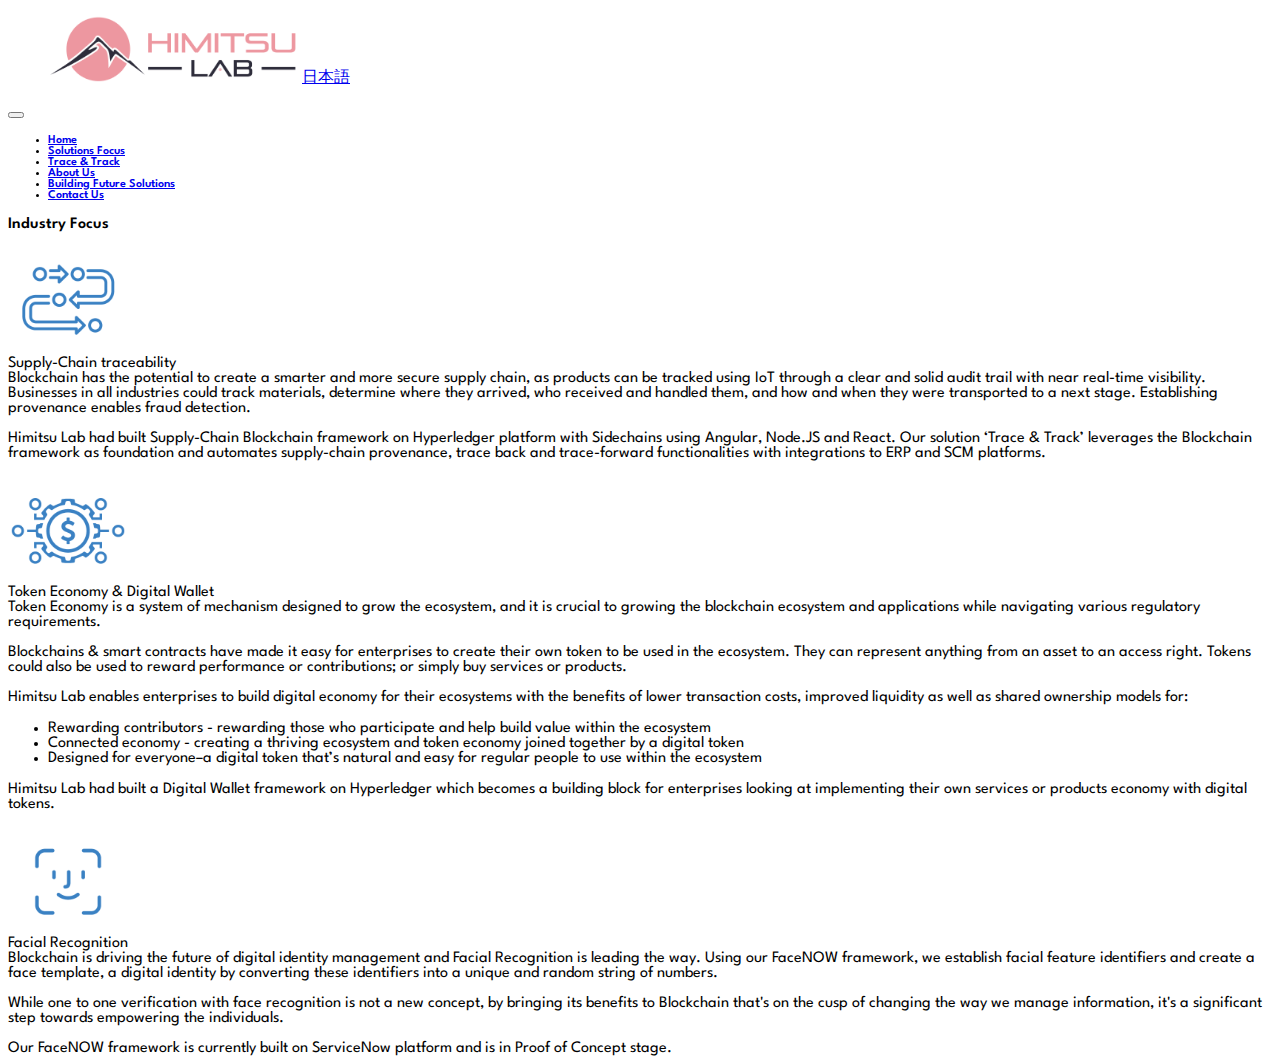
<file: industry.html>
<!DOCTYPE html>
<html>
<head>
	<meta charset="utf-8">
	<meta name="viewport" content="width=device-width, initial-scale=1">
	<title>Himitsu Lab- Build future solutions</title>
    <link rel="icon" href="img/favicon.png" type="image/gif" sizes="16x16">
    
	<link rel="stylesheet" href="https://stackpath.bootstrapcdn.com/bootstrap/4.5.0/css/bootstrap.min.css" integrity="sha384-9aIt2nRpC12Uk9gS9baDl411NQApFmC26EwAOH8WgZl5MYYxFfc+NcPb1dKGj7Sk" crossorigin="anonymous">
	<script src="https://code.jquery.com/jquery-3.5.1.slim.min.js" integrity="sha384-DfXdz2htPH0lsSSs5nCTpuj/zy4C+OGpamoFVy38MVBnE+IbbVYUew+OrCXaRkfj" crossorigin="anonymous"></script>
	<script src="https://cdn.jsdelivr.net/npm/popper.js@1.16.0/dist/umd/popper.min.js" integrity="sha384-Q6E9RHvbIyZFJoft+2mJbHaEWldlvI9IOYy5n3zV9zzTtmI3UksdQRVvoxMfooAo" crossorigin="anonymous"></script>
	<script src="https://stackpath.bootstrapcdn.com/bootstrap/4.5.0/js/bootstrap.min.js" integrity="sha384-OgVRvuATP1z7JjHLkuOU7Xw704+h835Lr+6QL9UvYjZE3Ipu6Tp75j7Bh/kR0JKI" crossorigin="anonymous"></script>

	<link rel="stylesheet" href="style.css">


	<script>
		$(document).ready(function () {
		  $(".navbar-nav li a").click(function(event) {
			$(".navbar-collapse").collapse('hide');
		  });
		});
	</script>
</head>
<body>
    <header>
        <nav class="navbar container-fluid navbar-expand-lg navbar-light bg-light">
			<div class="row mx-auto">
				<ul class="nav col-12 justify-content-center">
					<a class="navbar-brand ml-auto" href="index.html"><img class="img-fluid" width="250px" src="img/logo1.png"></a>
					<a title="Switch to Japanese" class="pt-5 ml-auto text-dark" href="japanese/index.html">日本語</a>
				  </ul>
				<button class="navbar-toggler" type="button" data-toggle="collapse" data-target="#navbarSupportedContent" aria-controls="navbarSupportedContent" aria-expanded="false" aria-label="Toggle navigation">
				  <span class="navbar-toggler-icon"></span>
				</button>
				<div class="col-12 pt-3 text-uppercase collapse justify-content-center navbar-collapse" id="navbarSupportedContent">
					<ul class="navbar-nav justify-content-center">
					  <li class="nav-item mx-auto pl-xl-5 pr-xm-5 pl-0 pr-0 active">
						<a class="nav-link" href="#">Home</a>
					  </li>
					  <li class="nav-item mx-auto pl-xl-5 pr-xm-5 pl-0 pr-0">
						<a class="nav-link" href="index.html#industryfocus">Solutions Focus</a>
					  </li>
					  <li class="nav-item mx-auto pl-xl-5 pr-xm-5 pl-0 pr-0">
						<a class="nav-link" href="index.html#trace">Trace & Track</a>
					  </li>
					  <li class="nav-item mx-auto pl-xl-5 pr-xm-5 pl-0 pr-0">
						<a class="nav-link" href="index.html#aboutus">About Us</a>
					  </li>
					  <li class="nav-item mx-auto pl-xl-5 pr-xm-5 pl-0 pr-0">
						<a class="nav-link" href="index.html#future">Building Future Solutions</a>
					  </li>
					  <li class="nav-item mx-auto pl-xl-5 pr-xm-5 pl-0 pr-0">
						<a class="nav-link" href="index.html#contactus">Contact Us</a>
					  </li>
					</ul>
				  </div>
			</div>
		  </nav>
    </header>

    <div class="container pt-5 mt-5">
        <div class="row text-center">
            <div class="col-12  h2">
                <div class="font-weight-light">
                   Industry Focus
                </div>
            </div>
        </div>
    </div>

    <!--supply chain traceability-->
    <section id="supplychain">
        <div class="container pt-5 mt-3">
            <div class="row mx-auto">
                <div class="col-12 text-center">
                    <img class="img-fluid" width="120px" src="img/himitsulab_ifocus_supplychain(B)_324x324.png">
                </div>
                <div class="col-12 text-center pt-4 font-weight-bold">
                    Supply-Chain traceability
                </div>
                <div class="col-12 pt-4 text-justify">
                    Blockchain has the potential to create a smarter and more secure supply chain, as products can be tracked using IoT through a 
                    clear and solid audit trail with near real-time visibility. Businesses in all industries could track materials, determine 
                    where they arrived, who received and handled them, and how and when they were transported to a next stage. Establishing provenance enables fraud detection.
                    <br><br>
                    Himitsu Lab had built Supply-Chain Blockchain framework on Hyperledger platform with Sidechains using Angular, Node.JS 
                    and React. Our solution ‘Trace & Track’ leverages the Blockchain framework as foundation and automates supply-chain provenance, 
                    trace back and trace-forward functionalities with integrations to ERP and SCM platforms.
                </div>
            </div>
        </div>
    </section>

<!--Token Economy and Digital Wallet-->
<section id="token">
    <div class="container pt-5">
        <div class="row mx-auto">
            <div class="col-12 text-center">
                <img class="img-fluid" width="120px" src="img/himitsulab_ifocus_tokenwallet(B)_324x324.png">
            </div>
            <div class="col-12 text-center pt-4 font-weight-bold">
                Token Economy & Digital Wallet
            </div>
            <div class="col-12 pt-4 text-justify">
                Token Economy is a system of mechanism designed to grow the ecosystem, and it is crucial to growing the blockchain ecosystem and applications while
                navigating various regulatory requirements.
                <br><br>
                Blockchains & smart contracts have made it easy for enterprises to create their own token to be used in the ecosystem. They can represent anything from an asset to an access right. Tokens could also be used to reward performance or contributions; or simply buy services or products.
                <br><br>
                Himitsu Lab enables enterprises to build digital economy for their ecosystems with the benefits of lower transaction costs, improved liquidity as well as shared ownership models for:
                <ul>
                    <li>
                        Rewarding contributors - rewarding those who participate and help build value within the ecosystem
                    </li>
                    <li>
                        Connected economy - creating a thriving ecosystem and token economy joined together by a digital token
                    </li>
                    <li>
                        Designed for everyone–a digital token that’s natural and easy for regular people to use within the ecosystem
                    </li>
                </ul>
                Himitsu Lab had built a Digital Wallet framework on Hyperledger which becomes a building block for enterprises looking at implementing their own services or products economy with digital tokens.
            </div>
        </div>
    </div>
</section>

<!--Facial Recognition-->
<section id="facial">
    <div class="container pt-5 pb-5">
        <div class="row mx-auto">
            <div class="col-12 text-center">
                <img class="img-fluid" width="120px" src="img/himitsulab_ifocus_facialrecog(B)_528x528.png">
            </div>
            <div class="col-12 text-center pt-4 font-weight-bold">
                Facial Recognition
            </div>
            <div class="col-12 pt-4 text-justify">
                Blockchain is driving the future of digital identity management and Facial Recognition is leading the way. Using our FaceNOW framework, we establish
                facial feature identifiers and create a face template, a digital identity by converting these identifiers into a unique and random string of numbers.
                <br><br>
                While one to one verification with face recognition is not a new concept, by bringing its benefits to Blockchain that's on the cusp of changing the way we manage information, it's a significant step towards empowering the individuals.
                <br><br>
                Our FaceNOW framework is currently built on ServiceNow platform and is in Proof of Concept stage.
            </div>
        </div>
    </div>
</section>
    </body>
    </html>
</file>
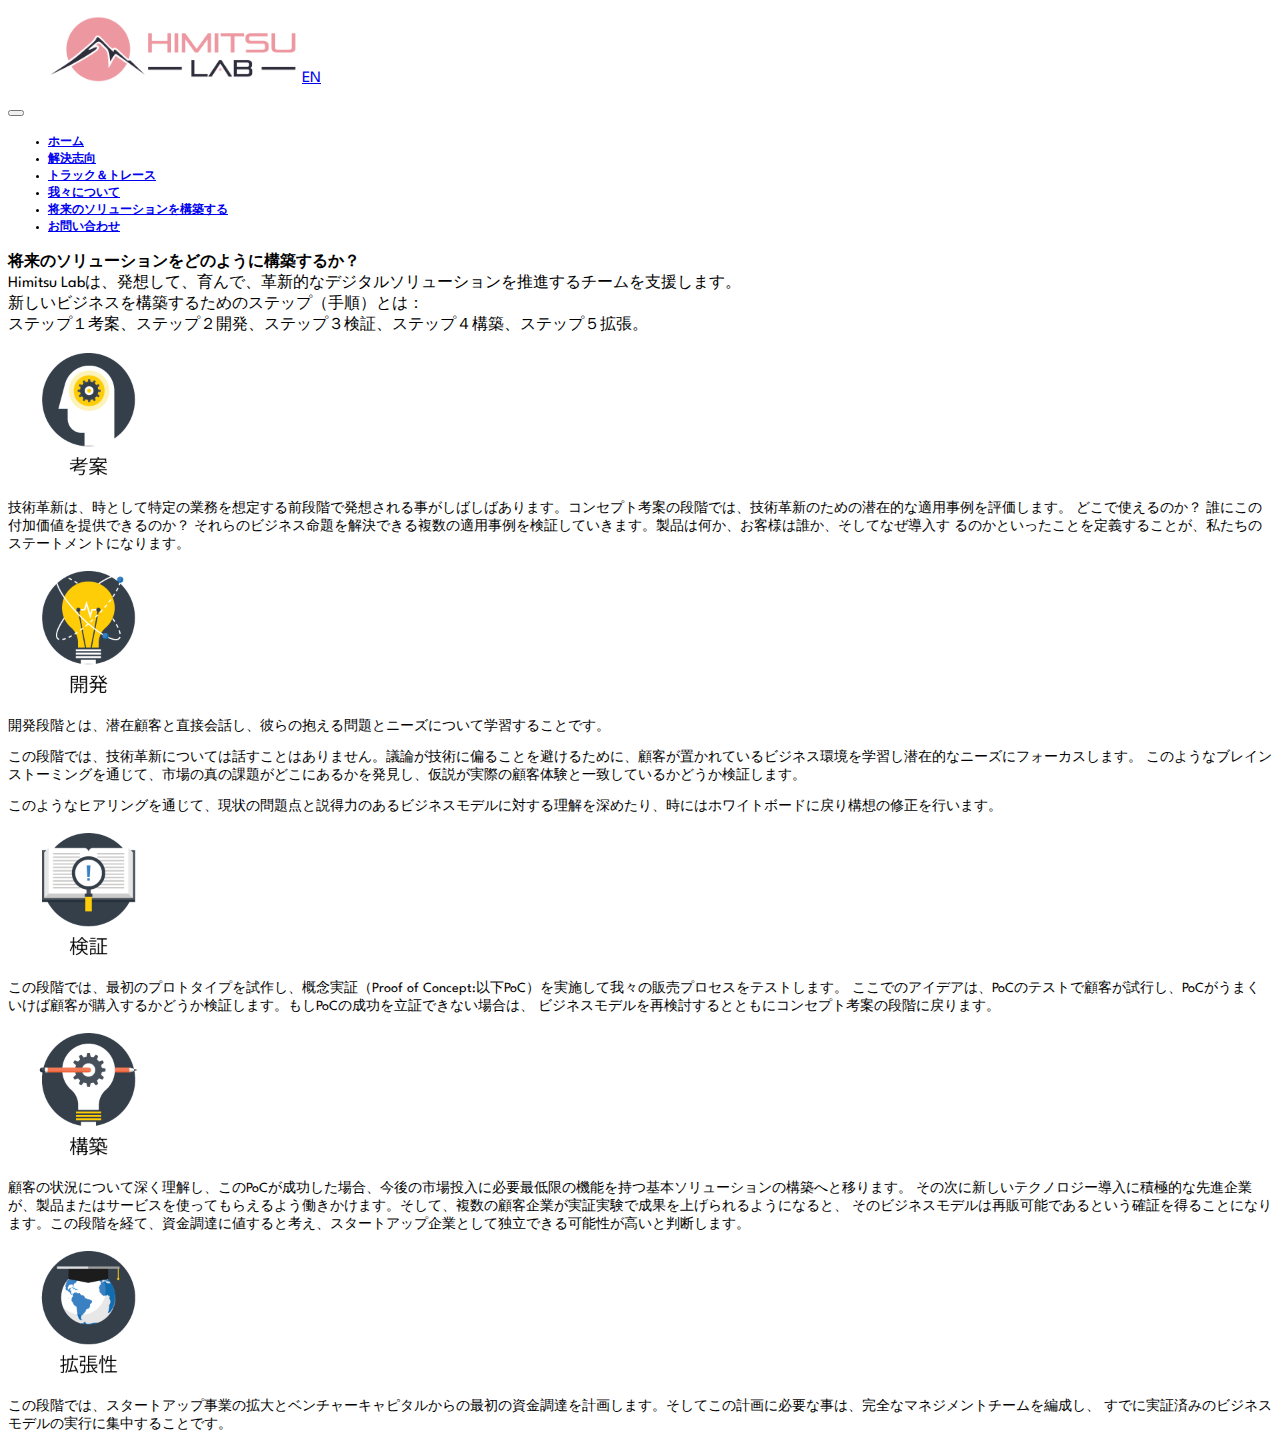
<file: japanese/future.html>
<!DOCTYPE html>
<html>
<head>
	<meta charset="utf-8">
	<meta name="viewport" content="width=device-width, initial-scale=1">
	<title>Himitsu Lab- Build future solutions</title>
  <link rel="icon" href="img/favicon.png" type="image/gif" sizes="16x16">
  
	<link rel="stylesheet" href="https://stackpath.bootstrapcdn.com/bootstrap/4.5.0/css/bootstrap.min.css" integrity="sha384-9aIt2nRpC12Uk9gS9baDl411NQApFmC26EwAOH8WgZl5MYYxFfc+NcPb1dKGj7Sk" crossorigin="anonymous">
	<script src="https://code.jquery.com/jquery-3.5.1.slim.min.js" integrity="sha384-DfXdz2htPH0lsSSs5nCTpuj/zy4C+OGpamoFVy38MVBnE+IbbVYUew+OrCXaRkfj" crossorigin="anonymous"></script>
	<script src="https://cdn.jsdelivr.net/npm/popper.js@1.16.0/dist/umd/popper.min.js" integrity="sha384-Q6E9RHvbIyZFJoft+2mJbHaEWldlvI9IOYy5n3zV9zzTtmI3UksdQRVvoxMfooAo" crossorigin="anonymous"></script>
	<script src="https://stackpath.bootstrapcdn.com/bootstrap/4.5.0/js/bootstrap.min.js" integrity="sha384-OgVRvuATP1z7JjHLkuOU7Xw704+h835Lr+6QL9UvYjZE3Ipu6Tp75j7Bh/kR0JKI" crossorigin="anonymous"></script>

	<link rel="stylesheet" href="style.css">


	<script>
		$(document).ready(function () {
		  $(".navbar-nav li a").click(function(event) {
			$(".navbar-collapse").collapse('hide');
		  });
		});
	</script>
</head>
<body>
    <header>
      <nav class="navbar container-fluid navbar-expand-lg navbar-light bg-light">
        <div class="row mx-auto">
          <ul class="nav col-12 justify-content-center">
            <a class="navbar-brand ml-auto" href="index.html"><img class="img-fluid" width="250px" src="img/logo1.png"></a>
            <a title="Switch to English" class="pt-5 ml-auto text-dark" href="../index.html">EN</a>
            </ul>
          <button class="navbar-toggler" type="button" data-toggle="collapse" data-target="#navbarSupportedContent" aria-controls="navbarSupportedContent" aria-expanded="false" aria-label="Toggle navigation">
            <span class="navbar-toggler-icon"></span>
          </button>
          <div class="col-12 pt-3 text-uppercase collapse justify-content-center navbar-collapse" id="navbarSupportedContent">
            <ul class="navbar-nav justify-content-center">
              <li class="nav-item mx-auto pl-xl-5 pr-xm-5 pl-0 pr-0 active">
              <a class="nav-link" href="#">ホーム</a>
              </li>
              <li class="nav-item mx-auto pl-xl-5 pr-xm-5 pl-0 pr-0">
              <a class="nav-link" href="index.html#industryfocus">解決志向</a>
              </li>
              <li class="nav-item mx-auto pl-xl-5 pr-xm-5 pl-0 pr-0">
              <a class="nav-link" href="index.html#trace">トラック＆トレース</a>
              </li>
              <li class="nav-item mx-auto pl-xl-5 pr-xm-5 pl-0 pr-0">
              <a class="nav-link" href="index.html#aboutus">我々について</a>
              </li>
              <li class="nav-item mx-auto pl-xl-5 pr-xm-5 pl-0 pr-0">
              <a class="nav-link" href="index.html#future">将来のソリューションを構築する</a>
              </li>
              <li class="nav-item mx-auto pl-xl-5 pr-xm-5 pl-0 pr-0">
              <a class="nav-link" href="index.html#contactus">お問い合わせ</a>
              </li>
            </ul>
            </div>
        </div>
        </nav>
    </header>

    <div class="container pt-5 mt-5">
        <div class="row text-center">
            <div class="col-12  h2">
                <div class="font-weight-light">
                  将来のソリューションをどのように構築するか？
                </div>
            </div>
            <div class="col-12 pt-3">
                <div>
                  Himitsu Labは、発想して、育んで、革新的なデジタルソリューションを推進するチームを支援します。
                </div>
                <div class="pt-4">
                  新しいビジネスを構築するためのステップ（手順）とは：
                </div>
                <div class="font-weight-bold">
                  ステップ１考案、ステップ２開発、ステップ３検証、ステップ４構築、ステップ５拡張。
                </div>
            </div>
        </div>
    </div>
    <!--Ideation-->
    <section id="ideation">
		<div class="container pt-5">
			<div class="row">
				<div class="col-md-2 col-sm-12 text-center ">
				  	<img class="img-fluid mx-auto" width="160px " src="img/himitsulab_futuresolutions_ideation_240x240_JP.png">
        </div>
                <div class="col-md-10 futurebody text-justify my-auto">
                  技術革新は、時として特定の業務を想定する前段階で発想される事がしばしばあります。コンセプト考案の段階では、技術革新のための潜在的な適用事例を評価します。
                  どこで使えるのか？ 誰にこの付加価値を提供できるのか？ それらのビジネス命題を解決できる複数の適用事例を検証していきます。製品は何か、お客様は誰か、そしてなぜ導入す
                  るのかといったことを定義することが、私たちのステートメントになります。
                </div>
			</div>
		</div>
    </section>
<!--discovery-->
    <section id="discovery">
        <div class="container pt-5">
            <div class="row">
                <div class="col-md-2 col-sm-12 text-center ">
                    <img class="img-fluid mx-auto pt-3" width="160px  " src="img/himitsulab_futuresolutions_discovery_240x240_JP.png">
                </div>
                <div class="col-md-10 futurebody text-justify my-auto">
                  開発段階とは、潜在顧客と直接会話し、彼らの抱える問題とニーズについて学習することです。
                    <br><br>
                    この段階では、技術革新については話すことはありません。議論が技術に偏ることを避けるために、顧客が置かれているビジネス環境を学習し潜在的なニーズにフォーカスします。
                    このようなブレインストーミングを通じて、市場の真の課題がどこにあるかを発見し、仮説が実際の顧客体験と一致しているかどうか検証します。
                    <br><br>
                    このようなヒアリングを通じて、現状の問題点と説得力のあるビジネスモデルに対する理解を深めたり、時にはホワイトボードに戻り構想の修正を行います。
                </div>
            </div>
        </div>
    </section>
    <!--validation-->
    <section id="validation">
		<div class="container pt-5">
			<div class="row">
				<div class="col-md-2 col-sm-12 text-center">
					<img class="img-fluid mx-auto " width="160px " src="img/himitsulab_futuresolutions_validation_240x240_JP.png">
                </div>
                <div class="col-md-10 futurebody text-justify my-auto">
                  この段階では、最初のプロトタイプを試作し、概念実証（Proof of Concept:以下PoC）を実施して我々の販売プロセスをテストします。
                  ここでのアイデアは、PoCのテストで顧客が試行し、PoCがうまくいけば顧客が購入するかどうか検証します。もしPoCの成功を立証できない場合は、
                  ビジネスモデルを再検討するとともにコンセプト考案の段階に戻ります。
                </div>
			</div>
		</div>
    </section>
     <!--creation-->
     <section id="creation">
		<div class="container pt-5">
			<div class="row">
				<div class="col-md-2 col-sm-12 text-center ">
					<img class="img-fluid mx-auto" width="160px " src="img/himitsulab_futuresolutions_creation_240x240_JP.png">
                </div>
                <div class="col-md-10 futurebody text-justify my-auto">
                  顧客の状況について深く理解し、このPoCが成功した場合、今後の市場投入に必要最低限の機能を持つ基本ソリューションの構築へと移ります。
                  その次に新しいテクノロジー導入に積極的な先進企業が、製品またはサービスを使ってもらえるよう働きかけます。そして、複数の顧客企業が実証実験で成果を上げられるようになると、
                  そのビジネスモデルは再販可能であるという確証を得ることになります。この段階を経て、資金調達に値すると考え、スタートアップ企業として独立できる可能性が高いと判断します。
                </div>
			</div>
		</div>
    </section>
     <!--scalable-->
     <section id="scalable">
		<div class="container pt-5 pb-5">
			<div class="row mx-auto">
				<div class="col-md-2 col-sm-12  text-center">
					<img class="img-fluid mx-auto" width="160px " src="img/himitsulab_futuresolutions_scalable_240x240_JP.png">
                </div>
                <div class="col-md-10 futurebody text-justify my-auto">
                  この段階では、スタートアップ事業の拡大とベンチャーキャピタルからの最初の資金調達を計画します。そしてこの計画に必要な事は、完全なマネジメントチームを編成し、
                  すでに実証済みのビジネスモデルの実行に集中することです。
                </div>
			</div>
		</div>
    </section>
</body>
</html>
</file>
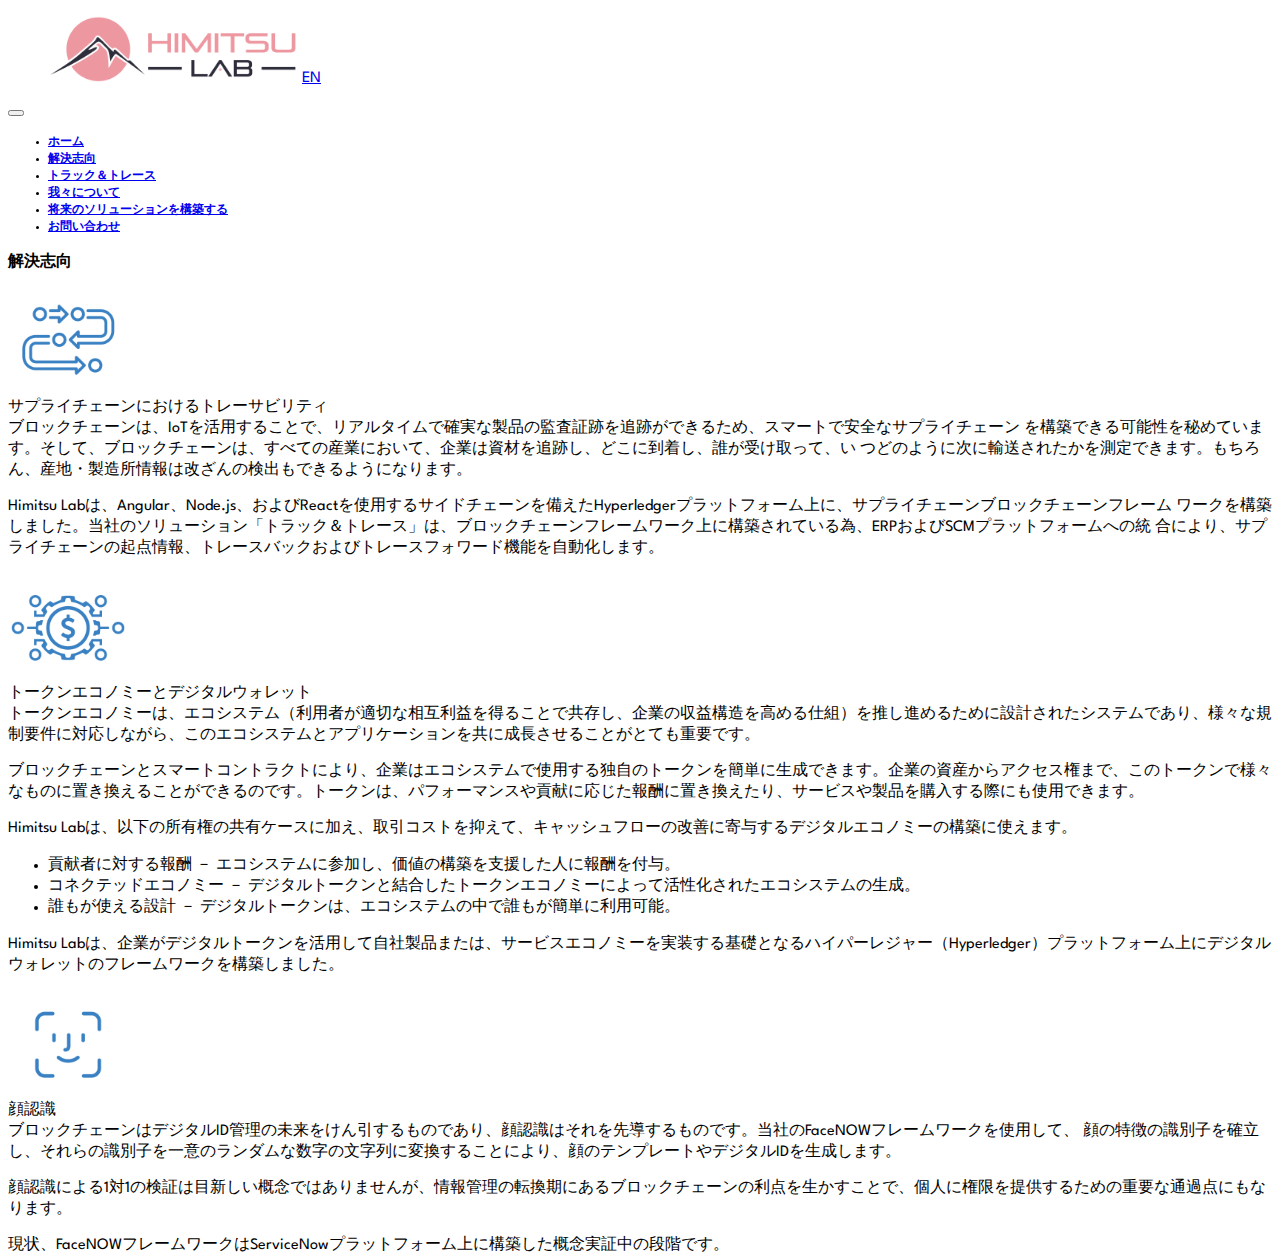
<file: japanese/industry.html>
<!DOCTYPE html>
<html>
<head>
	<meta charset="utf-8">
	<meta name="viewport" content="width=device-width, initial-scale=1">
	<title>Himitsu Lab- Build future solutions</title>
    <link rel="icon" href="img/favicon.png" type="image/gif" sizes="16x16">
    
	<link rel="stylesheet" href="https://stackpath.bootstrapcdn.com/bootstrap/4.5.0/css/bootstrap.min.css" integrity="sha384-9aIt2nRpC12Uk9gS9baDl411NQApFmC26EwAOH8WgZl5MYYxFfc+NcPb1dKGj7Sk" crossorigin="anonymous">
	<script src="https://code.jquery.com/jquery-3.5.1.slim.min.js" integrity="sha384-DfXdz2htPH0lsSSs5nCTpuj/zy4C+OGpamoFVy38MVBnE+IbbVYUew+OrCXaRkfj" crossorigin="anonymous"></script>
	<script src="https://cdn.jsdelivr.net/npm/popper.js@1.16.0/dist/umd/popper.min.js" integrity="sha384-Q6E9RHvbIyZFJoft+2mJbHaEWldlvI9IOYy5n3zV9zzTtmI3UksdQRVvoxMfooAo" crossorigin="anonymous"></script>
	<script src="https://stackpath.bootstrapcdn.com/bootstrap/4.5.0/js/bootstrap.min.js" integrity="sha384-OgVRvuATP1z7JjHLkuOU7Xw704+h835Lr+6QL9UvYjZE3Ipu6Tp75j7Bh/kR0JKI" crossorigin="anonymous"></script>

	<link rel="stylesheet" href="style.css">


	<script>
		$(document).ready(function () {
		  $(".navbar-nav li a").click(function(event) {
			$(".navbar-collapse").collapse('hide');
		  });
		});
	</script>
</head>
<body>
    <header>
        <nav class="navbar container-fluid navbar-expand-lg navbar-light bg-light">
			<div class="row mx-auto">
				<ul class="nav col-12 justify-content-center">
					<a class="navbar-brand ml-auto" href="index.html"><img class="img-fluid" width="250px" src="img/logo1.png"></a>
					<a title="Switch to English" class="pt-5 ml-auto text-dark" href="../index.html">EN</a>
				  </ul>
				<button class="navbar-toggler" type="button" data-toggle="collapse" data-target="#navbarSupportedContent" aria-controls="navbarSupportedContent" aria-expanded="false" aria-label="Toggle navigation">
				  <span class="navbar-toggler-icon"></span>
				</button>
				<div class="col-12 pt-3 text-uppercase collapse justify-content-center navbar-collapse" id="navbarSupportedContent">
					<ul class="navbar-nav justify-content-center">
					  <li class="nav-item mx-auto pl-xl-5 pr-xm-5 pl-0 pr-0 active">
						<a class="nav-link" href="#">ホーム</a>
					  </li>
					  <li class="nav-item mx-auto pl-xl-5 pr-xm-5 pl-0 pr-0">
						<a class="nav-link" href="index.html#industryfocus">解決志向</a>
					  </li>
					  <li class="nav-item mx-auto pl-xl-5 pr-xm-5 pl-0 pr-0">
						<a class="nav-link" href="index.html#trace">トラック＆トレース</a>
					  </li>
					  <li class="nav-item mx-auto pl-xl-5 pr-xm-5 pl-0 pr-0">
						<a class="nav-link" href="index.html#aboutus">我々について</a>
					  </li>
					  <li class="nav-item mx-auto pl-xl-5 pr-xm-5 pl-0 pr-0">
						<a class="nav-link" href="index.html#future">将来のソリューションを構築する</a>
					  </li>
					  <li class="nav-item mx-auto pl-xl-5 pr-xm-5 pl-0 pr-0">
						<a class="nav-link" href="index.html#contactus">お問い合わせ</a>
					  </li>
					</ul>
				  </div>
			</div>
		  </nav>
    </header>

    <div class="container pt-5 mt-5">
        <div class="row text-center">
            <div class="col-12  h2">
                <div class="font-weight-light">
                    解決志向
                </div>
            </div>
        </div>
    </div>

    <!--supply chain traceability-->
    <section id="supplychain">
        <div class="container pt-5 mt-3">
            <div class="row mx-auto">
                <div class="col-12 text-center">
                    <img class="img-fluid" width="120px" src="img/himitsulab_ifocus_supplychain(B)_324x324.png">
                </div>
                <div class="col-12 text-center pt-4 font-weight-bold">
                    サプライチェーンにおけるトレーサビリティ
                </div>
                <div class="col-12 pt-4 text-justify">
                    ブロックチェーンは、IoTを活用することで、リアルタイムで確実な製品の監査証跡を追跡ができるため、スマートで安全なサプライチェーン
                    を構築できる可能性を秘めています。そして、ブロックチェーンは、すべての産業において、企業は資材を追跡し、どこに到着し、誰が受け取って、い
                    つどのように次に輸送されたかを測定できます。もちろん、産地・製造所情報は改ざんの検出もできるようになります。
                    <br><br>
                    Himitsu Labは、Angular、Node.js、およびReactを使用するサイドチェーンを備えたHyperledgerプラットフォーム上に、サプライチェーンブロックチェーンフレーム
                    ワークを構築しました。当社のソリューション「トラック＆トレース」は、ブロックチェーンフレームワーク上に構築されている為、ERPおよびSCMプラットフォームへの統
                    合により、サプライチェーンの起点情報、トレースバックおよびトレースフォワード機能を自動化します。
                </div>
            </div>
        </div>
    </section>

<!--Token Economy and Digital Wallet-->
<section id="token">
    <div class="container pt-5">
        <div class="row mx-auto">
            <div class="col-12 text-center">
                <img class="img-fluid" width="120px" src="img/himitsulab_ifocus_tokenwallet(B)_324x324.png">
            </div>
            <div class="col-12 text-center pt-4 font-weight-bold">
                トークンエコノミーとデジタルウォレット
            </div>
            <div class="col-12 pt-4 text-justify">
                トークンエコノミーは、エコシステム（利用者が適切な相互利益を得ることで共存し、企業の収益構造を高める仕組）を推し進めるために設計されたシステムであり、様々な規制要件に対応しながら、このエコシステムとアプリケーションを共に成長させることがとても重要です。
                <br><br>
                ブロックチェーンとスマートコントラクトにより、企業はエコシステムで使用する独自のトークンを簡単に生成できます。企業の資産からアクセス権まで、このトークンで様々なものに置き換えることができるのです。トークンは、パフォーマンスや貢献に応じた報酬に置き換えたり、サービスや製品を購入する際にも使用できます。
                <br><br>
                Himitsu Labは、以下の所有権の共有ケースに加え、取引コストを抑えて、キャッシュフローの改善に寄与するデジタルエコノミーの構築に使えます。
                <ul>
                    <li>
                        貢献者に対する報酬 － エコシステムに参加し、価値の構築を支援した人に報酬を付与。
                    </li>
                    <li>
                        コネクテッドエコノミー － デジタルトークンと結合したトークンエコノミーによって活性化されたエコシステムの生成。
                    </li>
                    <li>
                        誰もが使える設計 － デジタルトークンは、エコシステムの中で誰もが簡単に利用可能。
                    </li>
                </ul>
                Himitsu Labは、企業がデジタルトークンを活用して自社製品または、サービスエコノミーを実装する基礎となるハイパーレジャー（Hyperledger）プラットフォーム上にデジタルウォレットのフレームワークを構築しました。
            </div>
        </div>
    </div>
</section>

<!--Facial Recognition-->
<section id="facial">
    <div class="container pt-5 pb-5">
        <div class="row mx-auto">
            <div class="col-12 text-center">
                <img class="img-fluid" width="120px" src="img/himitsulab_ifocus_facialrecog(B)_528x528.png">
            </div>
            <div class="col-12 text-center pt-4 font-weight-bold">
                顔認識
            </div>
            <div class="col-12 pt-4 text-justify">
                ブロックチェーンはデジタルID管理の未来をけん引するものであり、顔認識はそれを先導するものです。当社のFaceNOWフレームワークを使用して、
                顔の特徴の識別子を確立し、それらの識別子を一意のランダムな数字の文字列に変換することにより、顔のテンプレートやデジタルIDを生成します。
                <br><br>
                顔認識による1対1の検証は目新しい概念ではありませんが、情報管理の転換期にあるブロックチェーンの利点を生かすことで、個人に権限を提供するための重要な通過点にもなります。
                <br><br>
                現状、FaceNOWフレームワークはServiceNowプラットフォーム上に構築した概念実証中の段階です。
            </div>
        </div>
    </div>
</section>
    </body>
    </html>
</file>
<file: style.css>
@import url('https://fonts.googleapis.com/css2?family=Spartan:wght@100;200;300;400;500;531;600;700;800;900&display=swap');

html,body{
    font-family: 'Spartan', sans-serif;
    height: 100%;
    scroll-behavior: smooth;
    animation: fadeInAnimation ease 3s ;
    animation-iteration-count: 1; 
    animation-fill-mode: forwards; 
} 

#myBtn {
  display: none;
  position: fixed;
  bottom: 20px;
  right: 30px;
  z-index: 99;
  width: 70px;
  border: none;
  outline: none;
  color: black;
  cursor: pointer;
  padding: 15px;
  border-radius: 4px;
  }



.nav-item{
    font-size: 12px !important;
    font-weight: 600;
}



.herobg{
    background-image: url("img/heroimage.png");
    height: 85%; 
    background-position: center;
    background-repeat: no-repeat;
    background-size: cover;
    background-attachment: fixed;
}

.h2{
    font-weight: 600 !important;
}


.nav-item:hover:after {
  content: ""; 
  display: block;
  margin: 0 auto;
  width: 50%; 
  border-bottom: 2px solid #0089F2; 
}

.whitten {
    box-shadow: inset 2500px 0 0 0 rgba(1, 49, 100, 0.8);
    border-color: rgba(0, 125, 255, 1);
}

.textoverlay{
    position: absolute;
    top: 42%;
    color: white !important;
}

.btn-warning{
    font-weight: 600 !important;
    font-size: 14px !important;
    border-radius: 10px !important;
    padding: 15px 15px 10px 15px;
}

.bg-primary{
    background-color: #44A3EE !important;
    color: #fff !important;
}

.card{
    border: none !important;
}

.btn-outline-primary{
  border: 0.5px solid white;
  color: white !important;
  padding: 3% 7% 2% 7% !important;
  font-size: 14px !important;
  text-transform: uppercase !important;
  border-radius: 10px !important;
  font-weight: 600 !important;
}

.btn-outline-primary:hover{
    background-color: #FFCC00 !important;
    border: none !important;
    color: black !important;
    padding: 3% 7% 2% 7% !important;
    font-size: 14px !important;
    text-transform: uppercase !important;
    border-radius: 10px !important;
  }
  
.btn-primary{
    border: 0.5px solid black;
    color: black !important;
    padding: 12px 15px 8px 15px;
    font-size: 12px !important;
    text-transform: uppercase !important;
    border-radius: 10px !important;
    font-weight: 600 !important;
    background-color: transparent !important;
  }

  .btn-primary:hover{
    background-color: #0069D9 !important;
    border: 0.5px solid white;
    color: white !important;
    padding: 12px 15px 8px 15px;
    font-size: 12px !important;
    text-transform: uppercase !important;
    border-radius: 10px !important;
  }

  .btn-custom{
      background-color: #0089F2 !important;
      color: white !important;
      width: 40% !important;
      padding: 10px;
      border-radius: 25px !important;
      transition: all .35s;
      font-size: 14px;
  }

 .btn-custom::after{
  background: #ff003b;
  transition: all .35s;
 }

  hr.line {
    border-top: 1px dashed blue;
  }

  .futurebody{
font-size: 14px !important;
  }



  
  @media only screen and (max-width: 798px){
    .btn-custom{
        background-color: #0089F2 !important;
        color: white !important;
        width: 100% !important;
        padding: 10px;
        border-radius: 25px !important;
    }

    .arrow{
        transform: rotate(90deg);
    }
  }


  @media only screen  and  (max-width:1200px){
    .nav-item:hover:after {
      content: ""; 
      display: none;
      margin: 0 auto;
      width: 50%; 
      border-bottom: 2px solid #0089F2; 
    }
  }

  @media only screen and (min-width: 798px){

            /*keyframes*/
        .navbar{
          animation: navbar 2.5s;
        }
        .textoverlay{
          animation: textoverlayanimation 2.5s;
        }

        @keyframes textoverlayanimation {
            0%{
              left: -200px;
              opacity: 0;
            }
            100%{
              left: 0px;
              opacity: 1;
            }
        }


          @keyframes navbar {
              from {top: -100px;}
              to {top: 0px;}
            }


          @keyframes fadeInAnimation { 
              0% { 
                  opacity: 0; 
              } 
              100% { 
                  opacity: 1; 
              } 
            } 
  }
</file>
<file: japanese/style.css>
@import url('https://fonts.googleapis.com/css2?family=Spartan:wght@100;200;300;400;500;531;600;700;800;900&display=swap');

html,body{
    font-family: 'Spartan', sans-serif;
    height: 100%;
    scroll-behavior: smooth;
    animation: fadeInAnimation ease 3s ;
    animation-iteration-count: 1; 
    animation-fill-mode: forwards; 
} 

#myBtn {
  display: none;
  position: fixed;
  bottom: 20px;
  right: 30px;
  z-index: 99;
  width: 70px;
  border: none;
  outline: none;
  color: black;
  cursor: pointer;
  padding: 15px;
  border-radius: 4px;
  }


.nav-item{
    font-size: 12px !important;
    font-weight: 600;
}



.herobg{
    background-image: url("img/heroimage.png");
    height: 85%; 
    background-position: center;
    background-repeat: no-repeat;
    background-size: cover;
    background-attachment: fixed;
}

.h2{
    font-weight: 600 !important;
}

/*
.nav-item:hover:after {
  content: ""; 
  display: block;
  margin: 0 auto;
  width: 50%; 
  border-bottom: 2px solid #0089F2; 
}
*/

.whitten {
    box-shadow: inset 2500px 0 0 0 rgba(1, 49, 100, 0.8);
    border-color: rgba(0, 125, 255, 1);
}

.textoverlay{
    position: absolute;
    top: 42%;
    color: white !important;
}

.btn-warning{
    font-weight: 600 !important;
    font-size: 14px !important;
    border-radius: 10px !important;
    padding: 15px 15px 10px 15px;
}

.bg-primary{
    background-color: #44A3EE !important;
    color: #fff !important;
}

.card{
    border: none !important;
}

.btn-outline-primary{
  border: 0.5px solid white;
  color: white !important;
  padding: 3% 7% 2% 7% !important;
  font-size: 14px !important;
  text-transform: uppercase !important;
  border-radius: 10px !important;
  font-weight: 600 !important;
}

.btn-outline-primary:hover{
    background-color: #FFCC00 !important;
    border: none !important;
    color: black !important;
    padding: 3% 7% 2% 7% !important;
    font-size: 14px !important;
    text-transform: uppercase !important;
    border-radius: 10px !important;
  }
  
.btn-primary{
    border: 0.5px solid black;
    color: black !important;
    padding: 12px 15px 8px 15px;
    font-size: 12px !important;
    text-transform: uppercase !important;
    border-radius: 10px !important;
    font-weight: 600 !important;
    background-color: transparent !important;
  }

  .btn-primary:hover{
    background-color: #0069D9 !important;
    border: 0.5px solid white;
    color: white !important;
    padding: 12px 15px 8px 15px;
    font-size: 12px !important;
    text-transform: uppercase !important;
    border-radius: 10px !important;
  }

  .btn-custom{
      background-color: #0089F2 !important;
      color: white !important;
      width: 40% !important;
      padding: 10px;
      border-radius: 25px !important;
      transition: all .35s;
      font-size: 14px;
  }

 .btn-custom::after{
  background: #ff003b;
  transition: all .35s;
 }

  hr.line {
    border-top: 1px dashed blue;
  }

  .futurebody{
font-size: 14px !important;
  }



  
  @media only screen and (max-width: 798px){
    .btn-custom{
        background-color: #0089F2 !important;
        color: white !important;
        width: 100% !important;
        padding: 10px;
        border-radius: 25px !important;
    }

    .arrow{
        transform: rotate(90deg);
    }
  }

  @media only screen  and  (max-width:1200px){
    .nav-item:hover:after {
      content: ""; 
      display: none;
      margin: 0 auto;
      width: 50%; 
      border-bottom: 2px solid #0089F2; 
    }
  }

  @media only screen and (min-width: 798px){

            /*keyframes*/
        .navbar{
          animation: navbar 2.5s;
        }
        .textoverlay{
          animation: textoverlayanimation 2.5s;
        }

        @keyframes textoverlayanimation {
            0%{
              left: -200px;
              opacity: 0;
            }
            100%{
              left: 0px;
              opacity: 1;
            }
        }


          @keyframes navbar {
              from {top: -100px;}
              to {top: 0px;}
            }


          @keyframes fadeInAnimation { 
              0% { 
                  opacity: 0; 
              } 
              100% { 
                  opacity: 1; 
              } 
            } 
  }
</file>
